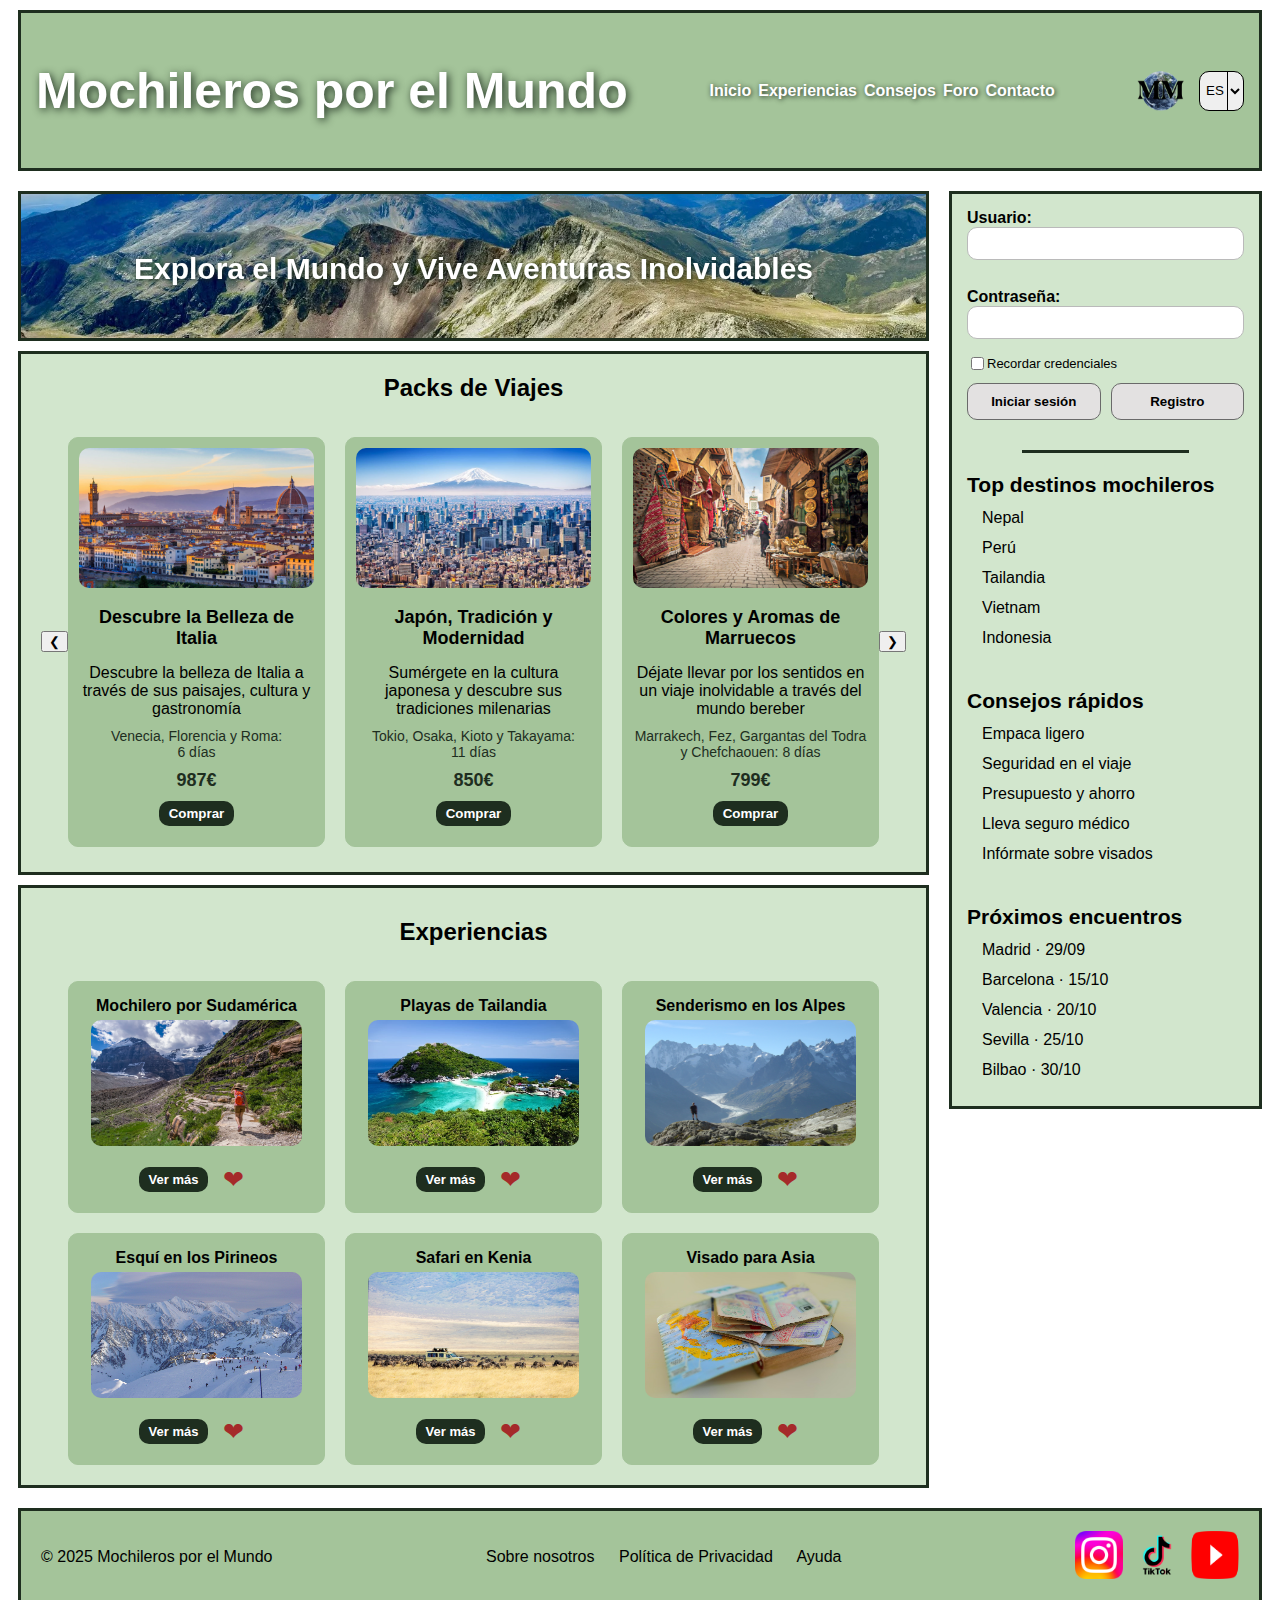
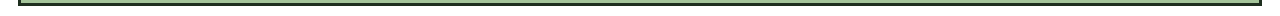
<file: index.html>
<!DOCTYPE html>
<html lang="es-ES">
<head>
    <link rel="icon" type="image/x-icon" href="imagenes/icono.png">
    <meta charset="UTF-8">
    <meta name="viewport" content="width=device-width, initial-scale=1.0">
    <title>Mochileros por el Mundo</title>
    <!--vincular el archivo CSS-->
    <link rel="stylesheet" href="styles/style-index-general.css">
</head>
<body>

    <!-- cabecera-->
     <header class="cabecera">
        <!-- nombre del sitio web -->
        <div class="nombre-web">
            <h1>Mochileros por el Mundo</h1>
        </div>
        <!-- menu de navegacion -->
        <nav class="menu-navegacion">
            <ul>
                <li><a href="#">Inicio</a></li>
                <li><a href="#">Experiencias</a></li>
                <li><a href="#">Consejos</a></li>
                <li><a href="#">Foro</a></li>
                <li><a href="#">Contacto</a></li>
            </ul>
        </nav>
        <!-- logo e idioma -->
        <div class="logo">
            <img src="imagenes/logo.png" alt="Logo Mochileros por el Mundo" class="logo-img">
            <select class="selector-idioma">
                <option>ES</option>
                <option>EN</option>
                <option>FR</option>
            </select>
        </div>
    </header>
    <!-- contenido principal -->
    <main class="cuerpo-principal">
        <!-- contenedor izquierdo -->
        <div class="contenedor-izquierdo">
            <!-- bloque superior -->
            <section class="bloque-superior">
                <!-- banner -->
                <div class="banner">
                    <img src="imagenes/montana-banner.jpg" alt="Paisaje de montaña en el banner principal" class="banner-img">
                    <h2>Explora el Mundo y Vive Aventuras Inolvidables</h2>
                </div>
                <div class="pack-viajes">
                    <!-- carrusel -->
                    <h2 class="carrusel-h2">Packs de Viajes</h2>
                    <div class="carrusel">
                        <!-- flecha izquierda -->
                        <button class="flecha-izquierda">&#10094;</button>
                        <!-- imagenes del carrusel -->
                        <div class="carrusel-imagenes">
                            <!-- italia -->
                            <article class="pack">
                                <img src="imagenes/italia.jpg" alt="Italia">
                                <h3 class="pack-h3">Descubre la Belleza de Italia</h3>
                                <p class="pack-descripcion-index">Descubre la belleza de Italia a través de sus paisajes, cultura y gastronomía</p>
                                <p class="pack-dias">Venecia, Florencia y Roma:<br>6 días</p>
                                <span class="precio-index">987€</span><br>
                                <button class="boton-comprar" onclick="document.location='version-c-italia.html'">Comprar</button>
                            </article>
                            <!-- japon -->
                            <article class="pack">
                                <img src="imagenes/japon.jpg" alt="Japon">
                                <h3 class="pack-h3">Japón, Tradición y Modernidad</h3>
                                <p class="pack-descripcion-index">Sumérgete en la cultura japonesa y descubre sus tradiciones milenarias</p>
                                <p class="pack-dias">Tokio, Osaka, Kioto y Takayama:<br>11 días</p>
                                <span class="precio-index">850€</span><br>
                                <button class="boton-comprar" onclick="document.location='version-c-japon.html'">Comprar</button>
                            </article>
                            <!-- marruecos -->
                            <article class="pack">
                                <img src="imagenes/marruecos.jpg" alt="Marruecos">
                                <h3 class="pack-h3">Colores y Aromas de Marruecos</h3>
                                <p class="pack-descripcion-index">Déjate llevar por los sentidos en un viaje inolvidable a través del mundo bereber</p>
                                <p class="pack-dias">Marrakech, Fez, Gargantas del Todra y Chefchaouen: 8 días</p>
                                <span class="precio-index">799€</span><br>
                                <button class="boton-comprar" onclick="document.location='version-c-marruecos.html'">Comprar</button>
                            </article>
                            <!-- noruega -->
                            <article class="pack">
                                <img src="imagenes/noruega.jpg" alt="Noruega">
                                <h3 class="pack-h3">Paisajes de Ensueño en Noruega</h3>
                                <p class="pack-descripcion-index">Atrévete a explorar la magia de los fiordos y la fascinante historia escandinava</p>
                                <p class="pack-dias">Bergen, Oslo, Fiordos Noruegos y Helsinki: 11 días</p>
                                <span class="precio-index">1.495€</span><br>
                                <button class="boton-comprar" onclick="document.location='version-c-noruega.html'">Comprar</button>
                            </article>
                        </div>
                        <!-- flecha derecha -->
                        <button class="flecha-derecha">&#10095;</button>
                    </div>
                </div>
            </section>
            <!-- bloque inferior -->
            <section class="bloque-inferior">
                <h2 class="bloque-inferior-h2">Experiencias</h2>
                <div class="exp">
                    <div class="experiencias-1">
                        <article class="experiencia-1">
                            <h4 class="experiencia-h3">Mochilero por Sudamérica</h4>
                            <img src="imagenes/experiencia1.jpg" alt="Experiencia 1">
                            <div class="acciones">
                                <a href="version-a.html" class="boton-ver-mas">Ver más</a>
                                <a href="version-a.html" class="boton-like">&#10084;</a>
                            </div>
                        </article>
                        <article class="experiencia-2">
                            <h4 class="experiencia-h3">Playas de Tailandia</h4>
                            <img src="imagenes/experiencia2.jpg" alt="Experiencia 2">
                            <div class="acciones">
                                <a href="version-a.html" class="boton-ver-mas">Ver más</a>
                                <a href="version-a.html" class="boton-like">&#10084;</a>
                            </div>
                        </article>
                        <article class="experiencia-3">
                            <h4 class="experiencia-h3">Senderismo en los Alpes</h4>
                            <img src="imagenes/experiencia3.jpg" alt="Experiencia 3">
                            <div class="acciones">
                                <a href="version-a.html" class="boton-ver-mas">Ver más</a>
                                <a href="version-a.html" class="boton-like">&#10084;</a>
                            </div>
                        </article>
                    </div>
                    <div class="experiencias-2">
                        <article class="experiencia-4">
                            <h4 class="experiencia-h3">Esquí en los Pirineos</h4>
                            <img src="imagenes/experiencia4.jpg" alt="Experiencia 4">
                            <div class="acciones">
                                <a href="version-a.html" class="boton-ver-mas">Ver más</a>
                                <a href="version-a.html" class="boton-like">&#10084;</a>
                            </div>
                        </article>
                        <article class="experiencia-5">
                            <h4 class="experiencia-h3">Safari en Kenia</h4>
                            <img src="imagenes/experiencia5.jpg" alt="Experiencia 5">
                            <div class="acciones">
                                <a href="version-a.html" class="boton-ver-mas">Ver más</a>
                                <a href="version-a.html" class="boton-like">&#10084;</a>
                            </div>
                        </article>
                        <article class="experiencia-6">
                            <h4 class="experiencia-h3">Visado para Asia</h4>
                            <img src="imagenes/experiencia6.jpg" alt="Experiencia 6">
                            <div class="acciones">
                                <a href="version-a.html" class="boton-ver-mas">Ver más</a>
                                <a href="version-a.html" class="boton-like">&#10084;</a>
                            </div>
                        </article>
                    </div>
                </div>
            </section>
        </div>
        <!-- contenedor derecho -->
        <aside class="contenedor-derecho">
            <!-- formulario de acceso -->
            <!-- inicio de sesión -->
            <form class="formulario-acceso">
                <label for="usuario">Usuario:</label>
                <input type="text" id="usuario" name="usuario" required><br>
                <label for="contrasena">Contraseña:</label>
                <input type="password" id="contrasena" name="contrasena" required>
                <div class="checkbox">
                    <input type="checkbox" id="recordar" name="recordar">
                    <label for="recordar">Recordar credenciales</label>
                </div>
                <div class="botones-formulario">
                <button type="submit" class="boton-sesion">Iniciar sesión</button>
                <button class="boton-registro" onclick="document.location='version-a.html'">Registro</button>
                </div>
            </form>
            <!-- barra -->
            <hr class="barra">
            <!-- seccion lateral -->
            <!-- seccion destinos -->
            <section class="seccion-lateral">
                <h3>Top destinos mochileros</h3>
                <ul>
                    <li><a href="#">Nepal</a></li>
                    <li><a href="#">Perú</a></li>
                    <li><a href="#">Tailandia</a></li>
                    <li><a href="#">Vietnam</a></li>
                    <li><a href="#">Indonesia</a></li>
                </ul>
            </section>
            <!-- seccion consejos -->
            <section class="seccion-lateral">
                <h3>Consejos rápidos</h3>
                <ul>
                    <li><a href="#">Empaca ligero</a></li>
                    <li><a href="#">Seguridad en el viaje</a></li>
                    <li><a href="#">Presupuesto y ahorro</a></li>
                    <li><a href="#">Lleva seguro médico</a></li>
                    <li><a href="#">Infórmate sobre visados</a></li>
                </ul>
            </section>
            <!-- seccion encuentros -->
            <section class="seccion-lateral">
                <h3>Próximos encuentros</h3>
                <ul>
                    <li><a href="#">Madrid · 29/09</a></li>
                    <li><a href="#">Barcelona · 15/10</a></li>
                    <li><a href="#">Valencia · 20/10</a></li>
                    <li><a href="#">Sevilla · 25/10</a></li>
                    <li><a href="#">Bilbao · 30/10</a></li>
                </ul>
            </section>
        </aside>
    </main>

    <footer class="pie-pagina">
        <div>
            &copy; 2025 Mochileros por el Mundo
        </div>
        <div>
            <a href="#">Sobre nosotros</a>
            <a href="#">Política de Privacidad</a>
            <a href="#">Ayuda</a>
        </div>
        <nav>
            <ul>
                <li><a href="https://www.instagram.com"><img src="imagenes/instagram.png" alt="Instagram"></a></li>
                <li><a href="https://www.tiktok.com"><img src="imagenes/tiktok.png" alt="TikTok"></a></li>
                <li><a href="https://www.youtube.com"><img src="imagenes/youtube.png" alt="YouTube"></a></li>
            </ul>
        </nav>
    </footer>

    <script src="script/carrusel.js"></script>
    <script src="script/iniciar-sesion-index.js"></script>

</body>
</html>
</file>
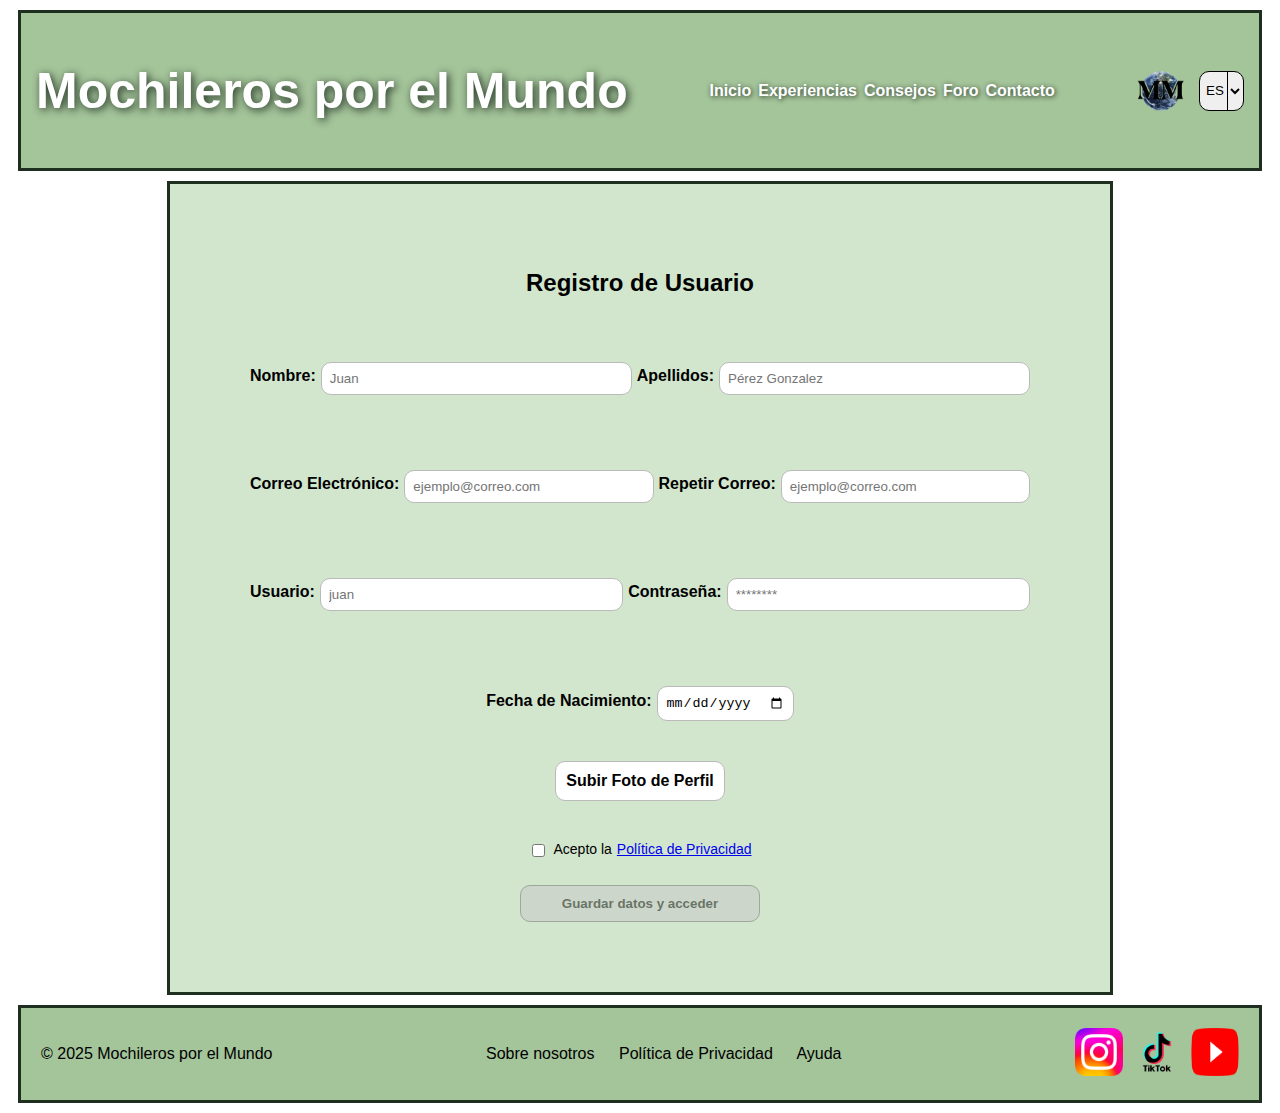
<file: version-a.html>
<!DOCTYPE html>
<html lang="es-ES">
<head>
    <link rel="icon" type="image/x-icon" href="imagenes/icono.png">
    <meta charset="UTF-8">
    <meta name="viewport" content="width=device-width, initial-scale=1.0">
    <title>Mochileros por el Mundo</title>
    <!--vincular el archivo CSS-->
    <link rel="stylesheet" href="styles/style-a.css">
    <link rel="stylesheet" href="styles/style-index-general.css">
</head>
<body>

    <!-- cabecera-->
     <header class="cabecera">
        <!-- nombre del sitio web -->
        <div class="nombre-web">
            <h1>Mochileros por el Mundo</h1>
        </div>
        <!-- menu de navegacion -->
        <nav class="menu-navegacion">
            <ul>
                <li><a href="#">Inicio</a></li>
                <li><a href="#">Experiencias</a></li>
                <li><a href="#">Consejos</a></li>
                <li><a href="#">Foro</a></li>
                <li><a href="#">Contacto</a></li>
            </ul>
        </nav>
        <!-- logo e idioma -->
        <div class="logo">
            <img src="imagenes/logo.png" alt="Logo Mochileros por el Mundo" class="logo-img">
            <select class="selector-idioma">
                <option>ES</option>
                <option>EN</option>
                <option>FR</option>
            </select>
        </div>
    </header>

    <!-- contenido principal -->
    <main class="contenido-principal">
        <h2 class="forms-nuevos">Registro de Usuario</h2>
        
        <form class="forms-registro">

            <div class="nombre-apellidos-forms">
                <div class="campo">
                    <label for="nombre">Nombre:</label>
                    <input type="text" id="nombre" name="nombre" placeholder="Juan" required>
                </div>
                <div class="campo">
                    <label for="apellidos">Apellidos:</label>
                    <input type="text" id="apellidos" name="apellidos" placeholder="Pérez Gonzalez" required>
                </div>
            </div>

            <div class="email-forms">
                <div class="campo">
                    <label for="email">Correo Electrónico:</label>
                    <input type="email" id="email" name="email" placeholder="ejemplo@correo.com" required>
                </div>
                <div class="campo">
                    <label for="repetir-email">Repetir Correo:</label>
                    <input type="email" id="repetir-email" name="repetir-email" placeholder="ejemplo@correo.com" required>
                </div>
            </div>

            <div class="usuario-forms">
                <div class="campo">
                    <label for="usuario">Usuario:</label>
                    <input type="text" id="usuario" name="usuario" placeholder="juan" required>
                </div>
                <div class="campo">
                    <label for="contrasena">Contraseña:</label>
                    <input type="password" id="contrasena" name="contrasena" placeholder="********" required>
                </div>
            </div>

            <div class="fecha-nacimiento-forms">
                <label for="fecha-nacimiento">Fecha de Nacimiento:</label>
                <input type="date" id="fecha-nacimiento" name="fecha-nacimiento" required>
            </div>

            <div class="imagen-forms">
                <label for="imagen">Subir Foto de Perfil</label>
                <input type="file" id="imagen" name="imagen" accept="image/*" required>
            </div>

            <div class="terminos-priv">
                <input type="checkbox" id="terminos" name="terminos" required>
                <label for="terminos">Acepto la</label>
                    <a href="#">Política de Privacidad</a>
            </div>

            <button class="btn-datos" type="submit">Guardar datos y acceder</button>
        </form>
    </main>

    
    <footer class="pie-pagina">
        <div>
            &copy; 2025 Mochileros por el Mundo
        </div>
        <div>
            <a href="#">Sobre nosotros</a>
            <a href="#">Política de Privacidad</a>
            <a href="#">Ayuda</a>
        </div>
        <nav>
            <ul>
                <li><a href="https://www.instagram.com"><img src="imagenes/instagram.png" alt="Instagram"></a></li>
                <li><a href="https://www.tiktok.com"><img src="imagenes/tiktok.png" alt="TikTok"></a></li>
                <li><a href="https://www.youtube.com"><img src="imagenes/youtube.png" alt="YouTube"></a></li>
            </ul>
        </nav>
    </footer>

    <script src="script/restricciones-campos-a.js"></script>
    <script src="script/registro-a.js"></script>

</body>
</html>
</file>
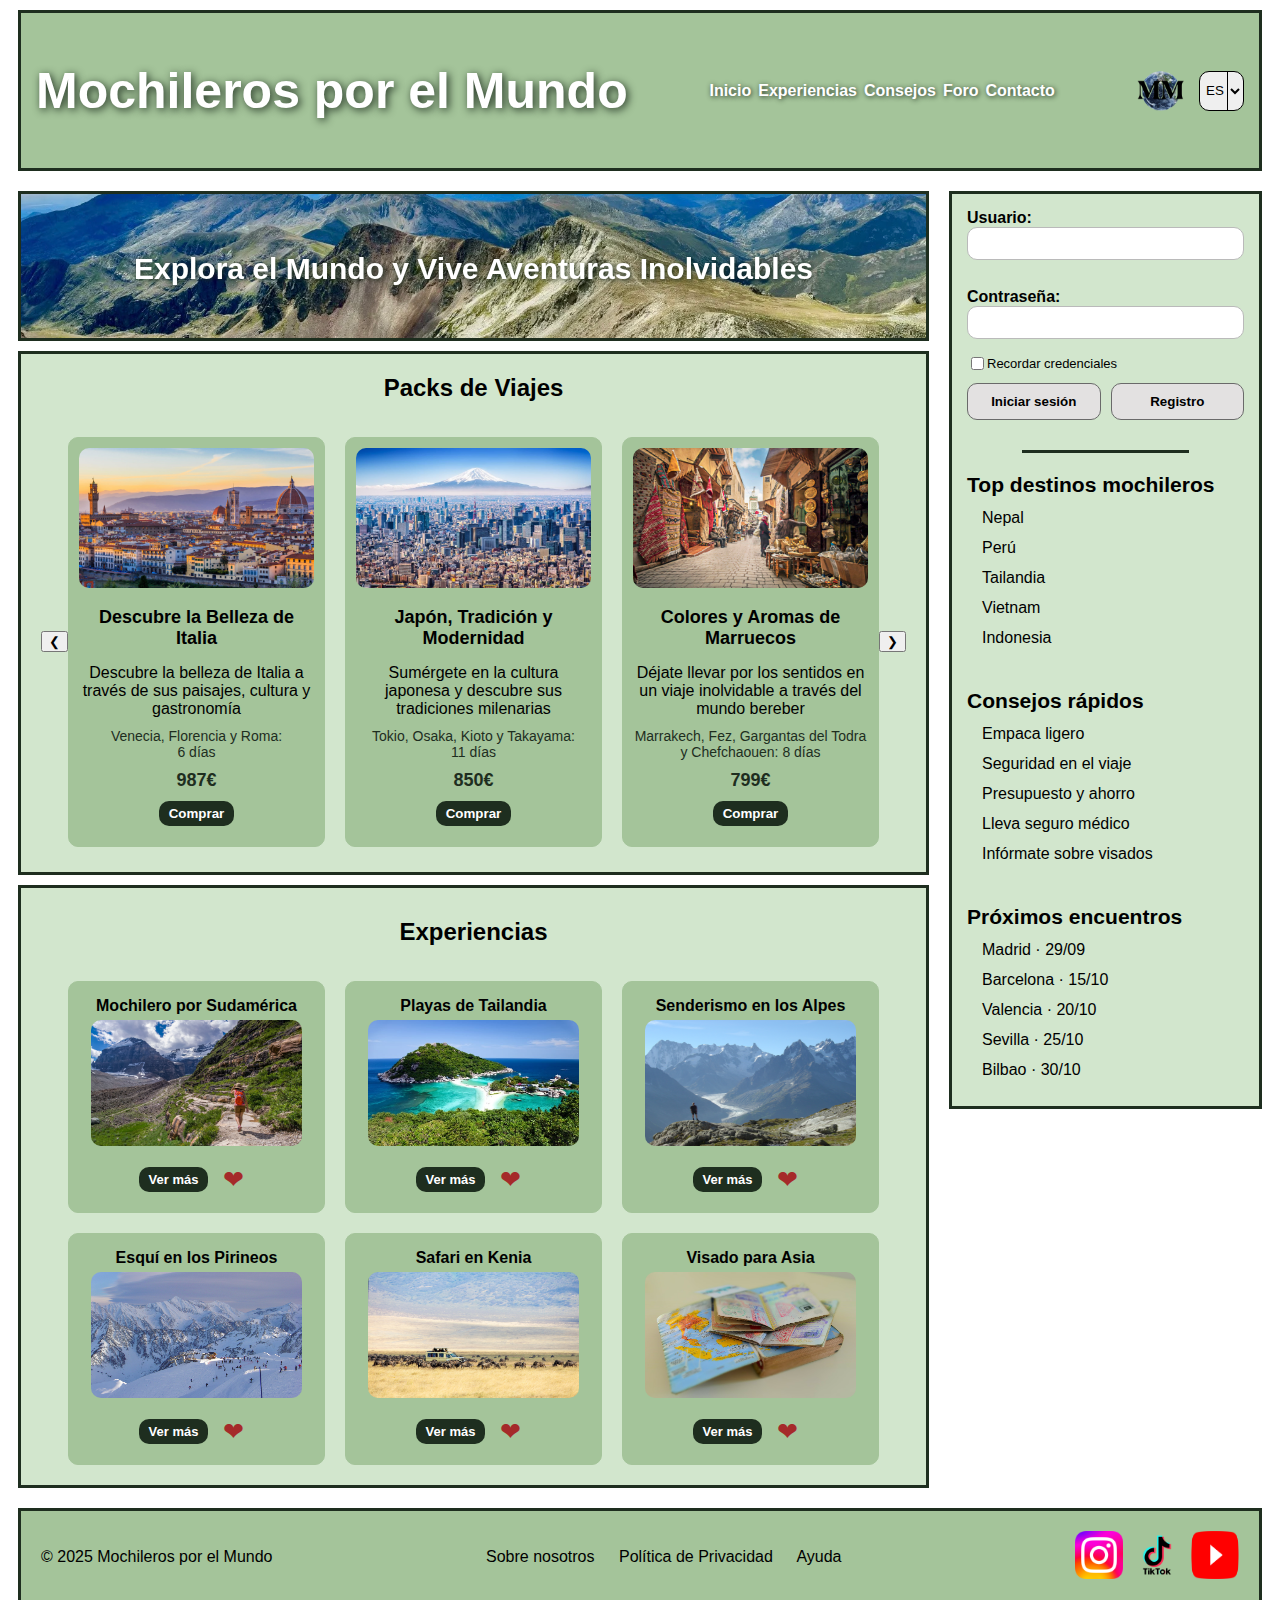
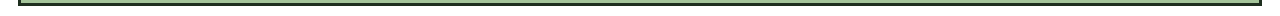
<file: version-b.html>
<!DOCTYPE html>
<html lang="es-ES">
<head>
    <link rel="icon" type="image/x-icon" href="imagenes/icono.png">
    <meta charset="UTF-8">
    <meta name="viewport" content="width=device-width, initial-scale=1.0">
    <title>Mochileros por el Mundo</title>
    <!--vincular el archivo CSS-->
    <link rel="stylesheet" href="styles/style-b.css">
    <link rel="stylesheet" href="styles/style-index-general.css">
</head>
<body>

     <!-- cabecera-->
     <header class="cabecera">
        <!-- nombre del sitio web -->
        <div class="nombre-web">
            <h1>Mochileros por el Mundo</h1>
        </div>
        <!-- menu de navegacion -->
        <nav class="menu-navegacion">
            <ul>
                <li><a href="#">Inicio</a></li>
                <li><a href="#">Experiencias</a></li>
                <li><a href="#">Consejos</a></li>
                <li><a href="#">Foro</a></li>
                <li><a href="#">Contacto</a></li>
            </ul>
        </nav>
        <!-- logo e idioma -->
        <div class="logo">
            <img src="imagenes/logo.png" alt="Logo Mochileros por el Mundo" class="logo-img">
            <select class="selector-idioma">
                <option>ES</option>
                <option>EN</option>
                <option>FR</option>
            </select>
        </div>
    </header>
    <div class="menu-separador">
        
    </div>
    <!-- contenido principal -->
    <main class="cuerpo-principal">
        <!-- contenedor izquierdo -->
        <div class="contenedor-izquierdo">
            <!-- bloque superior -->
            <section class="bloque-superior">
                <!-- banner -->
                <div class="banner">
                    <img src="imagenes/montana-banner.jpg" alt="Paisaje de montaña en el banner principal" class="banner-img">
                    <h2>Explora el Mundo y Vive Aventuras Inolvidables</h2>
                </div>
                <div class="pack-viajes">
                    <!-- carrusel -->
                    <h2 class="carrusel-h2">Packs de Viajes</h2>
                    <div class="carrusel">
                        <!-- flecha izquierda -->
                        <button class="flecha-izquierda">&#10094;</button>
                        <!-- imagenes del carrusel -->
                        <div class="carrusel-imagenes">
                            <!-- italia -->
                            <article class="pack">
                                <img src="imagenes/italia.jpg" alt="Italia">
                                <h3 class="pack-h3">Descubre la Belleza de Italia</h3>
                                <p class="pack-descripcion-index">Descubre la belleza de Italia a través de sus paisajes, cultura y gastronomía.</p>
                                <p class="pack-dias">Venecia, Florencia y Roma:<br>6 días</p>
                                <span class="precio-index">987€</span><br>
                                <button class="boton-comprar" onclick="document.location='version-c-italia.html'">Comprar</button>
                            </article>
                            <!-- japon -->
                            <article class="pack">
                                <img src="imagenes/japon.jpg" alt="Japon">
                                <h3 class="pack-h3">Japón, Tradición y Modernidad</h3>
                                <p class="pack-descripcion-index">Sumérgete en la cultura japonesa y descubre sus tradiciones milenarias.</p>
                                <p class="pack-dias">Tokio, Osaka, Kioto y Takayama:<br>11 días</p>
                                <span class="precio-index">850€</span><br>
                                <button class="boton-comprar" onclick="document.location='version-c-japon.html'">Comprar</button>
                            </article>
                            <!-- marruecos -->
                            <article class="pack">
                                <img src="imagenes/marruecos.jpg" alt="Marruecos">
                                <h3 class="pack-h3">Colores y Aromas de Marruecos</h3>
                                <p class="pack-descripcion-index">Déjate llevar por los sentidos en un viaje inolvidable a través del mundo bereber.</p>
                                <p class="pack-dias">Marrakech, Fez, Gargantas del Todra y Chefchaouen: 8 días</p>
                                <span class="precio-index">799€</span><br>
                                <button class="boton-comprar" onclick="document.location='version-c-marruecos.html'">Comprar</button>
                            </article>
                            <!-- noruega -->
                            <article class="pack">
                                <img src="imagenes/noruega.jpg" alt="Noruega">
                                <h3 class="pack-h3">Paisajes de Ensueño en Noruega</h3>
                                <p class="pack-descripcion-index">Atrevete a explorar la magia de los fiordos y la fascinante historia escandinava.</p>
                                <p class="pack-dias">Bergen, Oslo, Fiordos Noruegos y Helsinki: 11 días</p>
                                <span class="precio-index">1.495€</span><br>
                                <button class="boton-comprar" onclick="document.location='version-c-noruega.html'">Comprar</button>
                            </article>
                        </div>
                        <!-- flecha derecha -->
                        <button class="flecha-derecha">&#10095;</button>
                    </div>
                </div>
            </section>
            <!-- bloque inferior -->
            <section class="bloque-inferior">
                <h2 class="bloque-inferior-h2">Experiencias</h2>
                <div class="exp">
                    <div class="experiencias-1">
                        <article class="experiencia-1">
                            <h4 class="experiencia-h3">Mochilero por Sudamérica</h4>
                            <img src="imagenes/experiencia1.jpg" alt="Experiencia 1">
                            <div class="acciones">
                                <a href="version-a.html" class="boton-ver-mas">Ver más</a>
                                <a href="version-a.html" class="boton-like">&#10084;</a>
                            </div>
                        </article>
                        <article class="experiencia-2">
                            <h4 class="experiencia-h3">Playas de Tailandia</h4>
                            <img src="imagenes/experiencia2.jpg" alt="Experiencia 2">
                            <div class="acciones">
                                <a href="version-a.html" class="boton-ver-mas">Ver más</a>
                                <a href="version-a.html" class="boton-like">&#10084;</a>
                            </div>
                        </article>
                        <article class="experiencia-3">
                            <h4 class="experiencia-h3">Senderismo en los Alpes</h4>
                            <img src="imagenes/experiencia3.jpg" alt="Experiencia 3">
                            <div class="acciones">
                                <a href="version-a.html" class="boton-ver-mas">Ver más</a>
                                <a href="version-a.html" class="boton-like">&#10084;</a>
                            </div>
                        </article>
                    </div>
                    <div class="experiencias-2">
                        <article class="experiencia-4">
                            <h4 class="experiencia-h3">Esquí en los Pirineos</h4>
                            <img src="imagenes/experiencia4.jpg" alt="Experiencia 4">
                            <div class="acciones">
                                <a href="version-a.html" class="boton-ver-mas">Ver más</a>
                                <a href="version-a.html" class="boton-like">&#10084;</a>
                            </div>
                        </article>
                        <article class="experiencia-5">
                            <h4 class="experiencia-h3">Safari en Kenia</h4>
                            <img src="imagenes/experiencia5.jpg" alt="Experiencia 5">
                            <div class="acciones">
                                <a href="version-a.html" class="boton-ver-mas">Ver más</a>
                                <a href="version-a.html" class="boton-like">&#10084;</a>
                            </div>
                        </article>
                        <article class="experiencia-6">
                            <h4 class="experiencia-h3">Visado para Asia</h4>
                            <img src="imagenes/experiencia6.jpg" alt="Experiencia 6">
                            <div class="acciones">
                                <a href="version-a.html" class="boton-ver-mas">Ver más</a>
                                <a href="version-a.html" class="boton-like">&#10084;</a>
                            </div>
                        </article>
                    </div>
                </div>
            </section>
        </div>
        <!-- contenedor derecho -->
        <aside class="contenedor-derecho">
            <!-- usuario -->
            <section class="usuario-b">
                <div class="usuario-info">
                    <h3 class="usuario-h3">Usuario:</h3>
                    <p class="usuario-nombre">Cargando...</p> <!-- por defecto -->
                </div>
                <div class="usuario-info">
                    <img alt="Icono de usuario" class="icono-usuario" style="display: none;"> <!-- oculta hasta cargar -->
                    <button class="cerrar-sesion">Cerrar sesión</button>
                </div>
            </section>
            <!-- barra -->
            <hr class="barra">
            <!-- busqueda -->
            <section class="busqueda">
                <h3 class="busqueda-h3">Busca Experiencias</h3>
                <div class="filtros">
                    <label><input type="checkbox"> Europa</label>
                    <label><input type="checkbox"> Asia</label>
                    <label><input type="checkbox"> América</label>
                    <label><input type="checkbox"> África</label>
                    <label><input type="checkbox"> Oceanía</label>
                    <label><input type="checkbox"> Antártida</label>
                </div>
                <div class="barra-busqueda">
                    <input type="text" placeholder="Buscar...">
                    <img src="imagenes/lupa.png" alt="Lupa">
                </div>
            </section>
            <!-- barra -->
            <hr class="barra">
            <!-- consejos -->
            <section class="seccion-lateral">
                <h3>Últimos Consejos</h3>
                <ul class="lista-consejos">
                    <li><a href="#">Cómo preparar tu mochila</a></li>
                    <li><a href="#">10 consejos para viajar solo de forma segura</a></li>
                    <li><a href="#">Cómo ahorrar dinero por el mundo</a></li>
            
                </ul>
            </section>
            <section class="seccion-lateral">
                <h3>¿Tienes algún consejo?</h3>
                <input type="text" placeholder="Título consejo" class="input-busqueda">
                <div class="consejo">
                    <input type="text" placeholder="Escribe aquí tu consejo...">
                    <button>Enviar</button>
                </div>
            </section>
            <!-- calendario -->
            <table class="calendario">
            <thead>
                <tr>
                    <th colspan="7">Septiembre 2025</th>
                </tr>
                <tr>
                    <th>L</th>
                    <th>M</th>
                    <th>X</th>
                    <th>J</th>
                    <th>V</th>
                    <th>S</th>
                    <th>D</th>
            </tr>
            </thead>
            <tbody>
                <tr>
                    <td>1</td><td>2</td><td>3</td><td>4</td><td>5</td><td>6</td><td>7</td>
                </tr>
                <tr>
                    <td>8</td><td>9</td><td>10</td><td>11</td><td>12</td><td>13</td><td>14</td>
                </tr>
                <tr>
                    <td>15</td><td>16</td><td>17</td><td>18</td><td>19</td><td>20</td><td>21</td>
                </tr>
                <tr>
                    <td class="especial">22</td><td>23</td><td>24</td><td>25</td><td>26</td><td>27</td><td>28</td>
                </tr>
                <tr>
                    <td>29</td><td>30</td><td></td><td></td><td></td><td></td><td></td>
                </tr>
            </tbody>
            </table>
        </aside>
    </main>

    
    <footer class="pie-pagina">
        <div>
            &copy; 2025 Mochileros por el Mundo
        </div>
        <div>
            <a href="#">Sobre nosotros</a>
            <a href="#">Política de Privacidad</a>
            <a href="#">Ayuda</a>
        </div>
        <nav>
            <ul>
                <li><a href="https://www.instagram.com"><img src="imagenes/instagram.png" alt="Instagram"></a></li>
                <li><a href="https://www.tiktok.com"><img src="imagenes/tiktok.png" alt="TikTok"></a></li>
                <li><a href="https://www.youtube.com"><img src="imagenes/youtube.png" alt="YouTube"></a></li>
            </ul>
        </nav>
    </footer>

    <script src="script/carrusel.js"></script>
    <script src="https://code.jquery.com/jquery-3.7.1.min.js"></script>
    <script src="script/usuario-b.js"></script>
    <script src="script/consejos-b.js"></script>
    

</body>
</html>
</file>
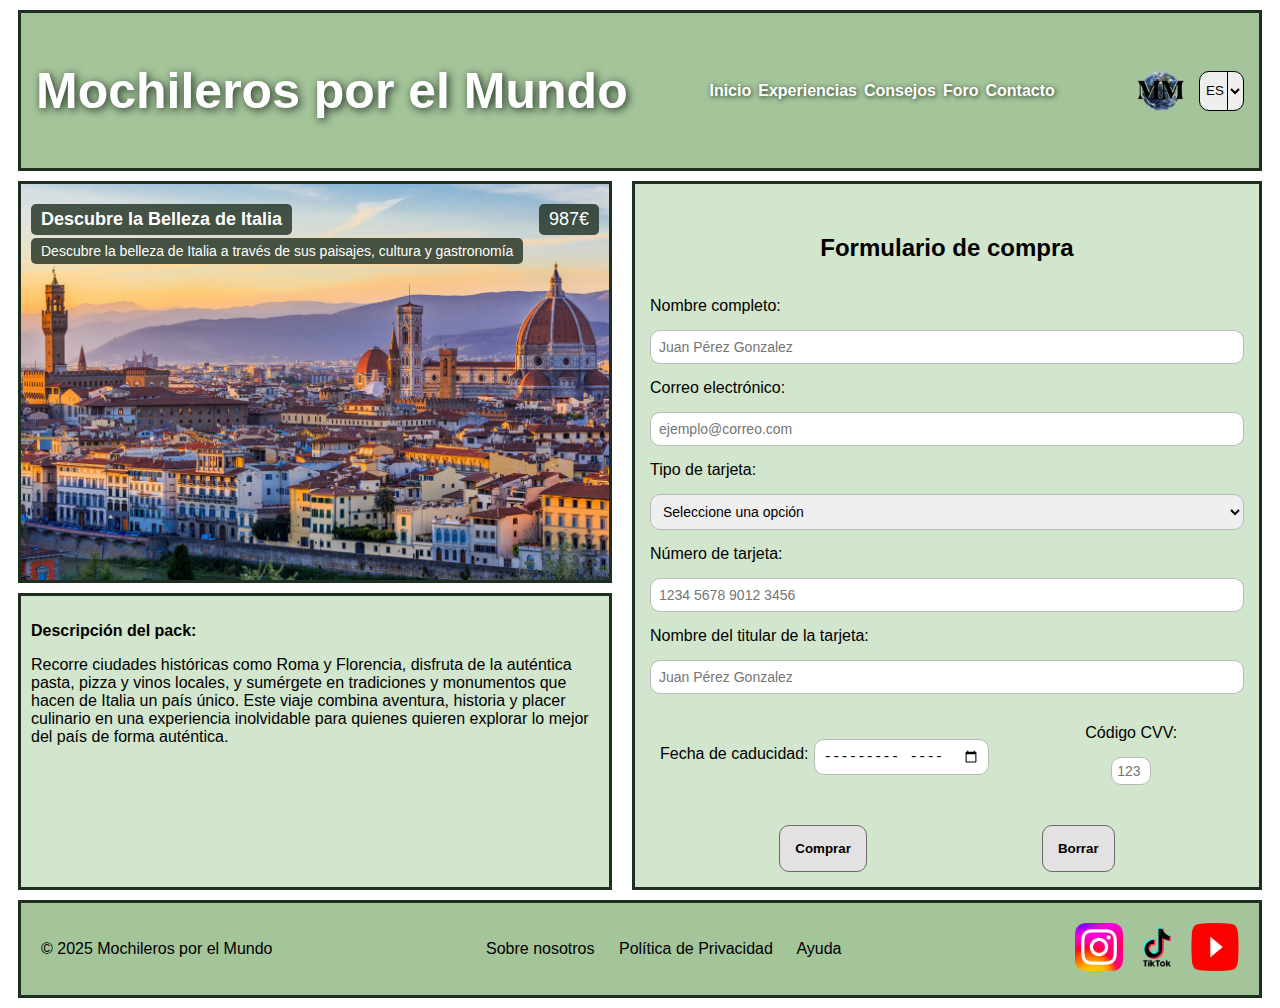
<file: version-c-italia.html>
<!DOCTYPE html>
<html lang="es-ES">
<head>
    <link rel="icon" type="image/x-icon" href="imagenes/icono.png">
    <meta charset="UTF-8">
    <meta name="viewport" content="width=device-width, initial-scale=1.0">
    <title>Mochileros por el Mundo</title>
    <!--vincular el archivo CSS-->
    <link rel="stylesheet" href="styles/style-c.css">
    <link rel="stylesheet" href="styles/style-index-general.css">
</head>
<body>

    <!-- cabecera-->
     <header class="cabecera">
        <!-- nombre del sitio web -->
        <div class="nombre-web">
            <h1>Mochileros por el Mundo</h1>
        </div>
        <!-- menu de navegacion -->
        <nav class="menu-navegacion">
            <ul>
                <li><a href="#">Inicio</a></li>
                <li><a href="#">Experiencias</a></li>
                <li><a href="#">Consejos</a></li>
                <li><a href="#">Foro</a></li>
                <li><a href="#">Contacto</a></li>
            </ul>
        </nav>
        <!-- logo e idioma -->
        <div class="logo">
            <img src="imagenes/logo.png" alt="Logo Mochileros por el Mundo" class="logo-img">
            <select class="selector-idioma">
                <option>ES</option>
                <option>EN</option>
                <option>FR</option>
            </select>
        </div>
    </header>

    <!-- contenido principal -->
    <main class="contenedor-compra">
    <!-- columna izquierda -->
    <section class="pack-info">
        <div class="pack-intro">
            <div class="pack-imagen">
                <img src="imagenes/italia.jpg" alt="Italia">
                <div class="pack-header">
                    <h2>Descubre la Belleza de Italia</h2>
                    <span class="precio">987€</span>
                </div>
                <p>Descubre la belleza de Italia a través de sus paisajes, cultura y gastronomía</p>
            </div>      
        </div>

        <div class="pack-descripcion">
            <h3>Descripción del pack:</h3>
            <p>
                Recorre ciudades históricas como Roma y Florencia, disfruta de la auténtica pasta, pizza y vinos locales, 
                y sumérgete en tradiciones y monumentos que hacen de Italia un país único. Este viaje combina aventura, historia y placer culinario 
                en una experiencia inolvidable para quienes quieren explorar lo mejor del país de forma auténtica.
            </p>
        </div>
    </section>

    <!--formulario/columna derecha-->
    <section class="formulario-compra">
        <h2>Formulario de compra</h2>
        <form action="#" method="post">
            <label for="nombre">Nombre completo:</label>
            <input type="text" id="nombre" name="nombre" placeholder="Juan Pérez Gonzalez">

            <label for="correo">Correo electrónico:</label>
            <input type="email" id="correo" name="correo" placeholder="ejemplo@correo.com">

            <label for="tarjeta">Tipo de tarjeta:</label>
            <select id="tarjeta" name="tarjeta">
                <option value="" disabled selected>Seleccione una opción</option>
                <option value="visa">Visa</option>
                <option value="mastercard">MasterCard</option>
                <option value="american">American Express</option>
            </select>

            <label for="tarjeta-num">Número de tarjeta:</label>
            <input type="text" id="tarjeta-num" name="tarjeta-num" pattern="\d{13,19}" placeholder="1234 5678 9012 3456">

            <label for="titular">Nombre del titular de la tarjeta:</label>
            <input type="text" id="titular" name="titular" placeholder="Juan Pérez Gonzalez">

            <div class="fecha-cvv">
                <div class="fecha-caducidad">
                    <label for="fecha-caducidad">Fecha de caducidad:</label>
                    <input type="month" id="fecha-caducidad" name="fecha-caducidad">
                </div>
                <div class="cvv">
                    <label for="cvv">Código CVV:</label>
                    <input type="text" id="cvv" name="cvv" pattern="\d{3}" placeholder="123">
                </div>   
            </div>
    
            <div class="botones">
                <button type="submit">Comprar</button>
                <button type="reset">Borrar</button>
            </div>
        </form>
    </section>
</main>

    <footer class="pie-pagina">
        <div>
            &copy; 2025 Mochileros por el Mundo
        </div>
        <div>
            <a href="#">Sobre nosotros</a>
            <a href="#">Política de Privacidad</a>
            <a href="#">Ayuda</a>
        </div>
        <nav>
            <ul>
                <li><a href="https://www.instagram.com"><img src="imagenes/instagram.png" alt="Instagram"></a></li>
                <li><a href="https://www.tiktok.com"><img src="imagenes/tiktok.png" alt="TikTok"></a></li>
                <li><a href="https://www.youtube.com"><img src="imagenes/youtube.png" alt="YouTube"></a></li>
            </ul>
        </nav>
    </footer>

    <script src="script/restricciones-campos-c.js"></script>

</body>
</html>
</file>
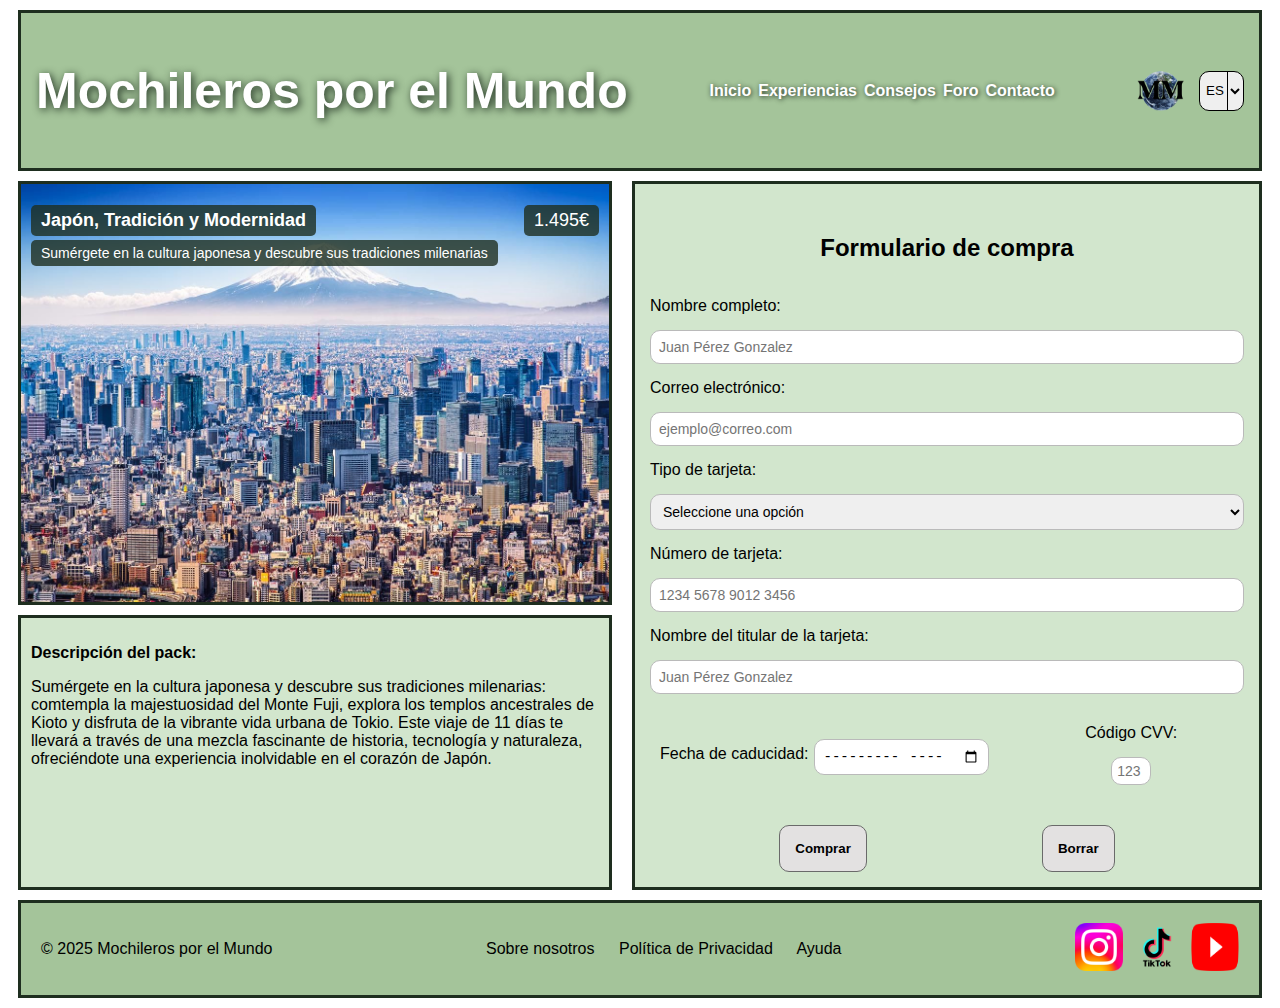
<file: version-c-japon.html>
<!DOCTYPE html>
<html lang="es-ES">
<head>
    <link rel="icon" type="image/x-icon" href="imagenes/icono.png">
    <meta charset="UTF-8">
    <meta name="viewport" content="width=device-width, initial-scale=1.0">
    <title>Mochileros por el Mundo</title>
    <!--vincular el archivo CSS-->
    <link rel="stylesheet" href="styles/style-c.css">
    <link rel="stylesheet" href="styles/style-index-general.css">
</head>
<body>

    <!-- cabecera-->
     <header class="cabecera">
        <!-- nombre del sitio web -->
        <div class="nombre-web">
            <h1>Mochileros por el Mundo</h1>
        </div>
        <!-- menu de navegacion -->
        <nav class="menu-navegacion">
            <ul>
                <li><a href="#">Inicio</a></li>
                <li><a href="#">Experiencias</a></li>
                <li><a href="#">Consejos</a></li>
                <li><a href="#">Foro</a></li>
                <li><a href="#">Contacto</a></li>
            </ul>
        </nav>
        <!-- logo e idioma -->
        <div class="logo">
            <img src="imagenes/logo.png" alt="Logo Mochileros por el Mundo" class="logo-img">
            <select class="selector-idioma">
                <option>ES</option>
                <option>EN</option>
                <option>FR</option>
            </select>
        </div>
    </header>

    <!-- contenido principal -->
    <main class="contenedor-compra">
    <!-- columna izquierda -->
    <section class="pack-info">
        <div class="pack-intro">
            <div class="pack-imagen">
                <img src="imagenes/japon.jpg" alt="Japón">
                <div class="pack-header">
                    <h2>Japón, Tradición y Modernidad</h2>
                    <span class="precio">1.495€</span>
                </div>
                <p>Sumérgete en la cultura japonesa y descubre sus tradiciones milenarias</p>
            </div>      
        </div>

        <div class="pack-descripcion">
            <h3>Descripción del pack:</h3>
            <p>
                Sumérgete en la cultura japonesa y descubre sus tradiciones milenarias: comtempla la majestuosidad del Monte Fuji,
                explora los templos ancestrales de Kioto y disfruta de la vibrante vida urbana de Tokio. Este viaje de 11 días te
                llevará a través de una mezcla fascinante de historia, tecnología y naturaleza, ofreciéndote una experiencia inolvidable en el corazón de Japón. 
            </p>
        </div>
    </section>

    <!--formulario/columna derecha-->
    <section class="formulario-compra">
        <h2>Formulario de compra</h2>
        <form action="#" method="post">
            <label for="nombre">Nombre completo:</label>
            <input type="text" id="nombre" name="nombre" placeholder="Juan Pérez Gonzalez">

            <label for="correo">Correo electrónico:</label>
            <input type="email" id="correo" name="correo" placeholder="ejemplo@correo.com">

            <label for="tarjeta">Tipo de tarjeta:</label>
            <select id="tarjeta" name="tarjeta">
                <option value="" disabled selected>Seleccione una opción</option>
                <option value="visa">Visa</option>
                <option value="mastercard">MasterCard</option>
                <option value="american">American Express</option>
            </select>

            <label for="tarjeta-num">Número de tarjeta:</label>
            <input type="text" id="tarjeta-num" name="tarjeta-num" pattern="\d{13,19}" placeholder="1234 5678 9012 3456">

            <label for="titular">Nombre del titular de la tarjeta:</label>
            <input type="text" id="titular" name="titular" placeholder="Juan Pérez Gonzalez">

            <div class="fecha-cvv">
                <div class="fecha-caducidad">
                    <label for="fecha-caducidad">Fecha de caducidad:</label>
                    <input type="month" id="fecha-caducidad" name="fecha-caducidad">
                </div>
                <div class="cvv">
                    <label for="cvv">Código CVV:</label>
                    <input type="text" id="cvv" name="cvv" pattern="\d{3}" placeholder="123">
                </div>
            </div>
    
            <div class="botones">
                <button type="submit">Comprar</button>
                <button type="reset">Borrar</button>
            </div>
        </form>
    </section>
</main>

    <footer class="pie-pagina">
        <div>
            &copy; 2025 Mochileros por el Mundo
        </div>
        <div>
            <a href="#">Sobre nosotros</a>
            <a href="#">Política de Privacidad</a>
            <a href="#">Ayuda</a>
        </div>
        <nav>
            <ul>
                <li><a href="https://www.instagram.com"><img src="imagenes/instagram.png" alt="Instagram"></a></li>
                <li><a href="https://www.tiktok.com"><img src="imagenes/tiktok.png" alt="TikTok"></a></li>
                <li><a href="https://www.youtube.com"><img src="imagenes/youtube.png" alt="YouTube"></a></li>
            </ul>
        </nav>
    </footer>

    <script src="script/restricciones-campos-c.js"></script>

</body>
</html>
</file>
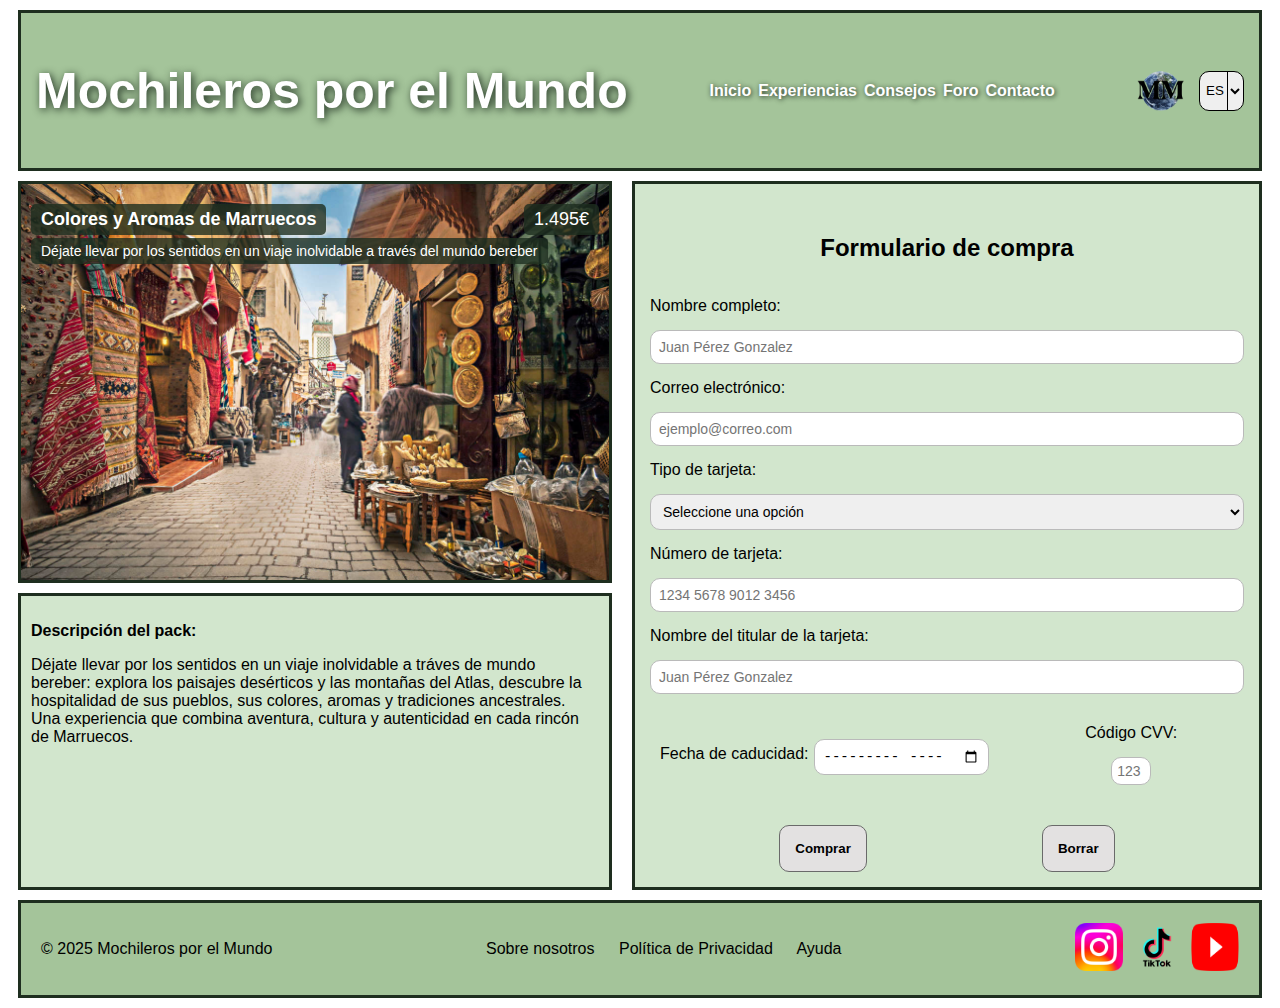
<file: version-c-marruecos.html>
<!DOCTYPE html>
<html lang="es-ES">
<head>
    <link rel="icon" type="image/x-icon" href="imagenes/icono.png">
    <meta charset="UTF-8">
    <meta name="viewport" content="width=device-width, initial-scale=1.0">
    <title>Mochileros por el Mundo</title>
    <!--vincular el archivo CSS-->
    <link rel="stylesheet" href="styles/style-c.css">
    <link rel="stylesheet" href="styles/style-index-general.css">
</head>
<body>

    <!-- cabecera-->
     <header class="cabecera">
        <!-- nombre del sitio web -->
        <div class="nombre-web">
            <h1>Mochileros por el Mundo</h1>
        </div>
        <!-- menu de navegacion -->
        <nav class="menu-navegacion">
            <ul>
                <li><a href="#">Inicio</a></li>
                <li><a href="#">Experiencias</a></li>
                <li><a href="#">Consejos</a></li>
                <li><a href="#">Foro</a></li>
                <li><a href="#">Contacto</a></li>
            </ul>
        </nav>
        <!-- logo e idioma -->
        <div class="logo">
            <img src="imagenes/logo.png" alt="Logo Mochileros por el Mundo" class="logo-img">
            <select class="selector-idioma">
                <option>ES</option>
                <option>EN</option>
                <option>FR</option>
            </select>
        </div>
    </header>

    <!-- contenido principal -->
    <main class="contenedor-compra">
    <!-- columna izquierda -->
    <section class="pack-info">
        <div class="pack-intro">
            <div class="pack-imagen">
                <img src="imagenes/marruecos.jpg" alt="Marruecos">
                <div class="pack-header">
                    <h2>Colores y Aromas de Marruecos</h2>
                    <span class="precio">1.495€</span>
                </div>
                <p>Déjate llevar por los sentidos en un viaje inolvidable a través del mundo bereber</p>
            </div>      
        </div>

        <div class="pack-descripcion">
            <h3>Descripción del pack:</h3>
            <p>
                Déjate llevar por los sentidos en un viaje inolvidable a tráves de mundo bereber: explora los paisajes desérticos y las montañas
                del Atlas, descubre la hospitalidad de sus pueblos, sus colores, aromas y tradiciones ancestrales. Una experiencia que
                combina aventura, cultura y autenticidad en cada rincón de Marruecos.
            </p>
        </div>
    </section>

    <!--formulario/columna derecha-->
    <section class="formulario-compra">
        <h2>Formulario de compra</h2>
        <form action="#" method="post">
            <label for="nombre">Nombre completo:</label>
            <input type="text" id="nombre" name="nombre" placeholder="Juan Pérez Gonzalez">

            <label for="correo">Correo electrónico:</label>
            <input type="email" id="correo" name="correo" placeholder="ejemplo@correo.com" >

            <label for="tarjeta">Tipo de tarjeta:</label>
            <select id="tarjeta" name="tarjeta">
                <option value="" disabled selected>Seleccione una opción</option>
                <option value="visa">Visa</option>
                <option value="mastercard">MasterCard</option>
                <option value="american">American Express</option>
            </select>

            <label for="tarjeta-num">Número de tarjeta:</label>
            <input type="text" id="tarjeta-num" name="tarjeta-num" pattern="\d{13,19}" placeholder="1234 5678 9012 3456">

            <label for="titular">Nombre del titular de la tarjeta:</label>
            <input type="text" id="titular" name="titular" placeholder="Juan Pérez Gonzalez">

            <div class="fecha-cvv">
                <div class="fecha-caducidad">
                    <label for="fecha-caducidad">Fecha de caducidad:</label>
                    <input type="month" id="fecha-caducidad" name="fecha-caducidad">
                </div>
                <div class="cvv">
                    <label for="cvv">Código CVV:</label>
                    <input type="text" id="cvv" name="cvv" pattern="\d{3}" placeholder="123">
                </div>   
            </div>
    
            <div class="botones">
                <button type="submit">Comprar</button>
                <button type="reset">Borrar</button>
            </div>
        </form>
    </section>
</main>

    <footer class="pie-pagina">
        <div>
            &copy; 2025 Mochileros por el Mundo
        </div>
        <div>
            <a href="#">Sobre nosotros</a>
            <a href="#">Política de Privacidad</a>
            <a href="#">Ayuda</a>
        </div>
        <nav>
            <ul>
                <li><a href="https://www.instagram.com"><img src="imagenes/instagram.png" alt="Instagram"></a></li>
                <li><a href="https://www.tiktok.com"><img src="imagenes/tiktok.png" alt="TikTok"></a></li>
                <li><a href="https://www.youtube.com"><img src="imagenes/youtube.png" alt="YouTube"></a></li>
            </ul>
        </nav>
    </footer>

    <script src="script/restricciones-campos-c.js"></script>

</body>
</html>
</file>
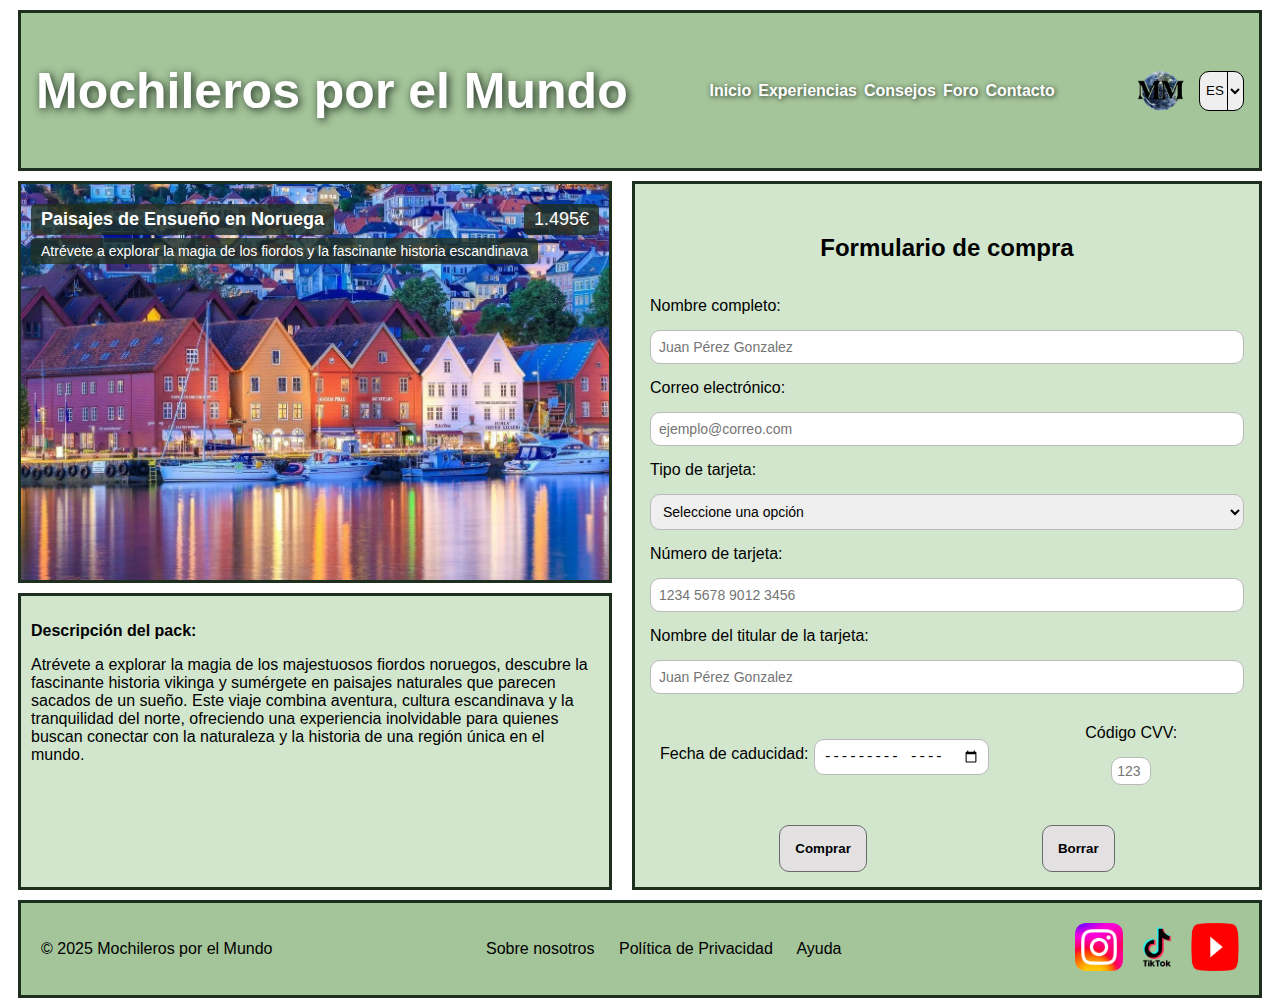
<file: version-c-noruega.html>
<!DOCTYPE html>
<html lang="es-ES">
<head>
    <link rel="icon" type="image/x-icon" href="imagenes/icono.png">
    <meta charset="UTF-8">
    <meta name="viewport" content="width=device-width, initial-scale=1.0">
    <title>Mochileros por el Mundo</title>
    <!--vincular el archivo CSS-->
    <link rel="stylesheet" href="styles/style-c.css">
    <link rel="stylesheet" href="styles/style-index-general.css">
</head>
<body>

    <!-- cabecera-->
     <header class="cabecera">
        <!-- nombre del sitio web -->
        <div class="nombre-web">
            <h1>Mochileros por el Mundo</h1>
        </div>
        <!-- menu de navegacion -->
        <nav class="menu-navegacion">
            <ul>
                <li><a href="#">Inicio</a></li>
                <li><a href="#">Experiencias</a></li>
                <li><a href="#">Consejos</a></li>
                <li><a href="#">Foro</a></li>
                <li><a href="#">Contacto</a></li>
            </ul>
        </nav>
        <!-- logo e idioma -->
        <div class="logo">
            <img src="imagenes/logo.png" alt="Logo Mochileros por el Mundo" class="logo-img">
            <select class="selector-idioma">
                <option>ES</option>
                <option>EN</option>
                <option>FR</option>
            </select>
        </div>
    </header>

    <!-- contenido principal -->
    <main class="contenedor-compra">
    <!-- columna izquierda -->
    <section class="pack-info">
        <div class="pack-intro">
            <div class="pack-imagen">
                <img src="imagenes/noruega.jpg" alt="Noruega">
                <div class="pack-header">
                    <h2>Paisajes de Ensueño en Noruega</h2>
                    <span class="precio">1.495€</span>
                </div>
                <p>Atrévete a explorar la magia de los fiordos y la fascinante historia escandinava</p>
            </div>      
        </div>

        <div class="pack-descripcion">
            <h3>Descripción del pack:</h3>
            <p>
                Atrévete a explorar la magia de los majestuosos fiordos noruegos, descubre la fascinante historia vikinga y
                sumérgete en paisajes naturales que parecen sacados de un sueño. Este viaje combina aventura, cultura escandinava y
                la tranquilidad del norte, ofreciendo una experiencia inolvidable para quienes buscan conectar con la naturaleza y la historia de una región única en el mundo.
            </p>
        </div>
    </section>

    <!--formulario/columna derecha-->
    <section class="formulario-compra">
        <h2>Formulario de compra</h2>
        <form action="#" method="post">
            <label for="nombre">Nombre completo:</label>
            <input type="text" id="nombre" name="nombre" placeholder="Juan Pérez Gonzalez">

            <label for="correo">Correo electrónico:</label>
            <input type="email" id="correo" name="correo" placeholder="ejemplo@correo.com">

            <label for="tarjeta">Tipo de tarjeta:</label>
            <select id="tarjeta" name="tarjeta">
                <option value="" disabled selected>Seleccione una opción</option>
                <option value="visa">Visa</option>
                <option value="mastercard">MasterCard</option>
                <option value="american">American Express</option>
            </select>

            <label for="tarjeta-num">Número de tarjeta:</label>
            <input type="text" id="tarjeta-num" name="tarjeta-num" pattern="\d{13,19}" placeholder="1234 5678 9012 3456">

            <label for="titular">Nombre del titular de la tarjeta:</label>
            <input type="text" id="titular" name="titular" placeholder="Juan Pérez Gonzalez">

            <div class="fecha-cvv">
                <div class="fecha-caducidad">
                    <label for="fecha-caducidad">Fecha de caducidad:</label>
                    <input type="month" id="fecha-caducidad" name="fecha-caducidad">
                </div>
                <div class="cvv">
                    <label for="cvv">Código CVV:</label>
                    <input type="text" id="cvv" name="cvv" pattern="\d{3}" placeholder="123">
                </div>
            </div>
    
            <div class="botones">
                <button type="submit">Comprar</button>
                <button type="reset">Borrar</button>
            </div>
        </form>
    </section>
</main>

    <footer class="pie-pagina">
        <div>
            &copy; 2025 Mochileros por el Mundo
        </div>
        <div>
            <a href="#">Sobre nosotros</a>
            <a href="#">Política de Privacidad</a>
            <a href="#">Ayuda</a>
        </div>
        <nav>
            <ul>
                <li><a href="https://www.instagram.com"><img src="imagenes/instagram.png" alt="Instagram"></a></li>
                <li><a href="https://www.tiktok.com"><img src="imagenes/tiktok.png" alt="TikTok"></a></li>
                <li><a href="https://www.youtube.com"><img src="imagenes/youtube.png" alt="YouTube"></a></li>
            </ul>
        </nav>
    </footer>

    <script src="script/restricciones-campos-c.js"></script>

</body>
</html>
</file>
<file: styles/style-index-general.css>
/*general*/
body {
  font-family: Arial, sans-serif;
}

.barra {
  border: none; /*quita borde por defecto*/
  border-top: 3px solid #1e2e1f; /*borde superior*/
  margin: 5px 70px; /*margen*/
}



/*index.html*/


/*cabecera*/
.cabecera {
  display: flex; /*activa flexbox para poner los elementos en fila*/
  justify-content: space-between; /*distribucion horizontal entre los elementos*/
  align-items: center; /*alineacion vertical de los elementos*/
  background-color: rgb(164, 196, 154); /*color de fondo*/
  border: 3px solid #1e2e1f; /*borde*/
  color: white; /*color letra*/
  margin: 10px; /*margen alrededor de la cabecera*/
  padding: 15px; /*espacio interno*/
  
}
/*nombre del sitio web*/
.nombre-web {
  font-size: 25px; /*tamaño letra*/
  text-align: center; /*centra el texto horizontalmente*/
  font-weight: bold; /*negrita*/
  text-shadow: 2px 2px 8px #1e2e1f; /*sombra del texto*/
}
/*menu de navegacion*/
.menu-navegacion ul {
  font-size: 16px; /*tamaño letra*/
  list-style: none; /*quita los puntos de la lista*/
  display: flex; /*activa flexbox para poner las opciones en fila*/
  gap: 7px; /*separacion horizontal entre las opciones*/
  text-align: center; /*centra el texto horizontalmente*/
  margin: 0;  /*quita espacio por defecto*/
  padding: 0; /*quita espacio por defecto*/
}
.menu-navegacion a {
  color: #fff; /*color letra*/
  text-shadow: 1px 1px 5px #1e2e1f; /*sombra del texto*/
  text-decoration: none; /*quita subrayado*/
  font-weight: bold; /*negrita*/
  transition: color 0.3s; /*transicion para hover*/
}
.menu-navegacion a:hover {
  color: #a52a2a; /*color al pasar el raton*/
}
/*logo e idioma*/
.logo {
  display: flex; /*activa flexbox para poner los elementos en fila*/
  text-align: right; /*alinea a la derecha*/
  gap: 15px; /*separacion horizontal entre los elementos*/
  height: 40px; /*altura del logo*/
  width: auto; /*ancho automatico*/
}
.selector-idioma {
  padding: 2px; /*espacio interno*/
  border-radius: 10px; /*redondeado*/
  border: 1.2px solid #000000; /*borde*/
  cursor: pointer; /*cambia el cursor al pasar por encima*/
  /*linea vertical*/
  background-image: linear-gradient(#000000, #000000); /*linea vertical*/
  background-repeat: no-repeat; /*no repetir*/
  background-size: 1.2px 100%; /*ancho y alto de la linea*/
  background-position: right 15px center; /*posicion de la linea*/
}
/*cuerpo principal*/
.cuerpo-principal {
  display: flex; /*activa flexbox para poner las columnas en fila*/
  width: 100%;  /*ancho completo*/
}
/*contenedor izquierdo*/
.contenedor-izquierdo {
  flex: 2; /*ocupa el doble que el derecho, 2/3*/
  display: flex; /*activa flexbox para poner los elementos en columna*/
  flex-direction: column; /*organiza en columna*/
  margin: 10px; /*margen alrededor del contenedor*/
}
/*bloque superior*/
.bloque-superior {
  flex: 2; /*ocupa el doble que el inferior, 2/3*/
  display: flex; /*activa flexbox para poner los elementos en columna*/
  flex-direction: column; /*organiza en columna*/
  margin-bottom: 10px; /*margen por debajo*/
}
/*banner*/
.banner {
  position: relative; /*permite colocar texto encima*/
  text-align: center; /*centra el texto horizontalmente*/
  width: 100%; /*ancho completo*/
  height: 150px; /*altura del banner*/
  overflow: hidden; /*lo que sobra lo oculta*/
  border: 3px solid #1e2e1f; /*borde*/
  box-sizing: border-box; /*incluye el borde en el tamaño total*/
  margin-bottom: 10px;   /*margen por debajo*/
}
.banner h2 {
  position: absolute; /*para colocar el texto encima*/
  top: 35%; /*posicion para colocar el texto sobre la imagen*/
  left: 50%; /*posicion para colocar el texto sobre la imagen*/
  transform: translate(-50%, -50%); /*centra el texto*/
  font-size: 30px; /*tamaño letra*/
  color: white; /*color letra*/
  z-index: 2; /*poner encima de la imagen*/
  width: 100%; /*ancho completo*/
  text-shadow: 1px 1px 5px #1e2e1f; /*sombra del texto*/
}
.banner-img {
  width: 100%; /*ocupa todo el ancho del contenedor*/
  height: 150px; /*ocupa toda la altura*/
  object-fit: cover; /*mantiene la proporcion y recorta si sobresale*/
  z-index: 0; /*poner detras del texto*/
}

/*Pack viajes*/
.pack-viajes{
  border: 3px solid #1e2e1f; /*borde*/
  background-color: #d2e6cd; /*color de fondo*/
}

/*carrusel imagenes*/
.carrusel {
  position: relative; /*permite colocar elementos encima*/
  overflow: hidden; /*lo que sobra lo oculta*/
  height: 400px; /*altura del carrusel*/
  margin-top: 20px; /*margen por encima*/
  display: flex; /*activa flexbox para poner los elementos en columna*/
  align-items: center; /*centra verticalmente los elementos*/
  padding: 20px;  /*espacio interno*/
  margin-bottom: 10px; /*margen por debajo*/
}
.carrusel-h2 {
  text-align: center; /*centra el texto horizontalmente*/
  width: 100%; /*ancho completo*/
  margin-bottom: 10px; /*margen por debajo*/
}
.carrusel-imagenes {
  /*position: relative; permite colocar elementos encima*/
  display: flex; /*activa flexbox para poner los elementos en fila*/
  gap: 20px; /*separacion horizontal entre los elementos*/
  width: 100%; /*ancho completo*/
  justify-content: center; /*centra horizontalmente los elementos*/
  align-items: center; /*centra verticalmente los elementos*/
  overflow: hidden; /*lo que sobra lo oculta*/
}
.pack {
  background: rgb(164, 196, 154); /*color de fondo*/
  border: 1px solid rgb(164, 196, 154); /*borde*/
  border-radius: 10px; /*redondeado*/
  padding: 10px; /*espacio interno*/
  width: 235px; /*ancho del pack*/
  text-align: center; /*centra el texto horizontalmente*/
  display: none; /*oculto por defecto, se muestra con JS*/
  height: auto; /*alto automatico*/
}
.pack img {
  width: 100%; /*ocupa todo el ancho del contenedor*/
  height: 140px; /*altura fija*/
  border-radius: 10px; /*redondeado*/
  transition: 0.3s; /*transicion para hover*/
  overflow: hidden; /*lo que sobra lo oculta*/
}
.pack img:hover {
  transform: scale(1.05); /*zoom al pasar el raton*/
}
.pack-h3 {
  font-size: 18px; /*tamaño letra*/
  margin: 15px 0; /*margen arriba y abajo*/
}
.pack-descripcion-index {
  font-size: 16px; /*tamaño letra*/
  margin: 10px 0; /*margen arriba y abajo*/
}
.pack-dias {
  font-size: 14px; /*tamaño letra*/
  margin: 10px 0; /*margen arriba y abajo*/
  color: #1e2e1f; /*color letra*/
}

.precio-index {
  font-size: 18px; /*tamaño letra*/
  font-weight: bold; /*negrita*/
  color: #1e2e1f; /*color letra*/
}
/*boton comprar*/
.boton-comprar {
  margin: 10px 0; /*margen arriba y abajo*/
  padding: 5px 10px; /*espacio interno*/
  background-color: #1e2e1f; /*color de fondo*/
  border: none; /*quita borde*/
  color: white; /*color letra*/
  font-weight: bold; /*negrita*/
  border-radius: 10px; /*redondeado*/
  transition: 0.3s; /*transicion para hover*/
  cursor: pointer; /*cambia el cursor al pasar por encima*/
}
.boton-comprar:hover {
  background-color: #a52a2a; /*color al pasar el raton*/
}

/*bloque inferior (Experiencias)*/
.bloque-inferior {
  flex: 2; /*ocupa el doble que el superior, 2/3*/
  display: flex; /*activa flexbox para poner los elementos en columna*/
  flex-direction: column; /*organiza en columna*/
  border: 3px solid #1e2e1f; /*borde*/
  background-color: #d2e6cd; /*color de fondo*/
}
.bloque-inferior-h2 {
  text-align: center; /*centra el texto horizontalmente*/
  width: 100%; /*ancho completo*/
  padding-bottom: 15px; /*espacio interno por debajo*/
  padding-top: 10px; /*espacio interno por encima*/
}
.experiencias-1,
.experiencias-2 {
  position: relative; /*permite colocar elementos encima*/
  display: flex; /*activa flexbox para poner los elementos en fila*/
  gap: 20px; /*separacion horizontal entre los elementos*/
  align-items: center; /*centra verticalmente los elementos*/
  justify-content: center; /*centra horizontalmente los elementos*/
  width: 100%; /*ancho completo*/
  overflow: hidden; /*lo que sobra lo oculta*/
  padding-bottom: 20px; /*espacio interno por debajo*/
}

@media (min-width: 768px) {
  .experiencia-3, .experiencia-6 { /*pantalla portatil*/
    display: block;
  }
}

.experiencia-1, .experiencia-2, .experiencia-3,
.experiencia-4, .experiencia-5 , .experiencia-6 {
  background: rgb(164, 196, 154); /*color de fondo*/
  border: 1px solid rgb(164, 196, 154); /*borde*/
  border-radius: 10px; /*redondeado*/
  padding: 10px; /*espacio interno*/
  text-align: center; /*centra el texto horizontalmente*/
  width: 235px; /*ancho del pack*/
  height: 210px; /*alto fijo*/
}
.experiencia-1 h4, .experiencia-2 h4, .experiencia-3 h4,
.experiencia-4 h4, .experiencia-5 h4, .experiencia-6 h4 {
  margin: 5px; /*margen*/
}
.experiencia-1 img, .experiencia-2 img, .experiencia-3 img,
.experiencia-4 img, .experiencia-5 img, .experiencia-6 img {
  width: 90%; /*ocupa el 90% del ancho del contenedor*/
  height: 126px; /*altura fija*/
  border-radius: 10px; /*redondeado*/
  transition: 0.3s; /*transicion para hover*/
  overflow: hidden; /*lo que sobra lo oculta*/
}
.experiencia-1 img:hover, .experiencia-2 img:hover, .experiencia-3 img:hover,
.experiencia-4 img:hover, .experiencia-5 img:hover, .experiencia-6 img:hover {
  transform: scale(1.05); /*zoom al pasar el raton*/
}
.acciones {
  align-items: center; /*centra verticalmente los elementos*/
  justify-content: center; /*centra horizontalmente los elementos*/
  display: flex; /*activa flexbox para poner los elementos en fila*/
}
.boton-ver-mas {
  margin-right: 5px; /*margen a la derecha*/
  margin: 10px 0; /*margen arriba y abajo*/
  padding: 5px 10px; /*espacio interno*/
  background-color: #1e2e1f; /*color de fondo*/
  border: none; /*quita borde*/
  font-weight: bold; /*negrita*/
  border-radius: 10px; /*redondeado*/
  transition: 0.3s; /*transicion para hover*/
  text-decoration: none; /*quita subrayado*/
  color: white; /*color letra*/
  font-size: 13px; /*tamaño letra*/
}
.boton-ver-mas:hover {
  background-color: #a52a2a; /*color al pasar el raton*/
}
.boton-like {
  padding: 5px 10px; /*espacio interno*/
  margin: 10px 0; /*margen arriba y abajo*/
  margin-left: 5px; /*margen a la izquierda*/
  transition: 0.3s; /*transicion para hover*/
  text-decoration: none; /*quita subrayado*/
  font-size: 25px; /*tamaño letra*/
  color: #a52a2a; /*color letra*/
}
.boton-like:hover {
  transform: scale(1.5); /*zoom al pasar el raton*/
}


/*contenedor derecho*/
.contenedor-derecho {
  flex: 1; /*ocupa 1/3*/
  display: flex; /*activa flexbox para poner los elementos en columna*/
  background-color: #d2e6cd; /*color de fondo*/
  border: 3px solid #1e2e1f; /*borde*/
  margin: 10px; /*margen alrededor del contenedor*/
  flex-direction: column; /*organiza en columna*/
}
@media (min-width: 768px) { /*pantalla portatil*/
  .contenedor-derecho {
    position: sticky; /*permite que el contenedor se quede fijo al hacer scroll*/
    top: 0; /*distancia desde la parte superior*/
    align-self: flex-start; /*alinea al inicio del contenedor padre*/
    height: fit-content; /*ajusta la altura al contenido*/
    min-height: 100vh; /*para que ocupe hasta e final*/
  }
}

/*formulario de acceso*/
.formulario-acceso {
  padding: 15px; /*espacio interno*/
  display: flex; /*activa flexbox para poner los elementos en columna*/
  flex-direction: column; /*organiza en columna*/
}
.formulario-acceso label {
  display: block; /*para que ocupe toda la linea*/
  font-weight: bold; /*negrita*/
}
.formulario-acceso input[type="text"], .formulario-acceso input[type="password"] {
  width: 100%; /*ocupa todo el ancho del contenedor*/
  padding: 8px; /*espacio interno*/
  margin-bottom: 10px; /*margen por debajo*/
  border: 1px solid #bababa;  /*color borde*/
  border-radius: 10px; /*redondeado*/ 
  box-sizing: border-box; /*quita problemas de salida de margen*/
}
.checkbox {
  display: flex; /*activa flexbox para poner los elementos en fila*/
  align-items: center; /*centra verticalmente los elementos*/
  margin-top: 5px; /*margen por encima*/
  margin-bottom: 10px; /*margen por debajo*/
  font-size: 13px; /*tamaño letra*/
}
.checkbox label {
  font-weight: lighter; /*letra normal*/
  cursor: pointer; /*cambia el cursor al pasar por encima*/
}
.botones-formulario {
  display: flex; /*activa flexbox para poner los elementos en fila*/
  gap: 10px; /*separacion horizontal entre los elementos*/
  margin-bottom: 10px; /*margen por debajo*/
}
.boton-sesion,
.boton-registro {
  display: block; /*para que ocupe toda la linea*/
  width: 100%; /*ocupa todo el ancho del contenedor*/
  flex: 1; /*ocupa 1/3*/
  background-color: #e3e1e1; /*color de fondo*/
  border: 1.5px solid #6a6a6a; /*borde*/
  color: rgb(0, 0, 0); /*color letra*/
  font-weight: bold; /*negrita*/
  padding: 10px; /*espacio interno*/
  border-radius: 10px; /*redondeado*/
  transition: 0.3s; /*transicion para hover*/
  cursor: pointer; /*cambia el cursor al pasar por encima*/
}
.boton-sesion:hover, .boton-registro:hover {
  background-color: #a1a1a1; /*color al pasar el raton*/
} 

/* secciones laterales*/
.seccion-lateral {
  font-size: 18px; /*tamaño letra*/
  list-style: none; /*quita los puntos de la lista*/
  display: flex; /*activa flexbox para poner las opciones en columna*/
  text-align: left; /*alinea el texto a la izquierda*/
  padding: 15px; /*espacio interno*/
  display: flex; /*activa flexbox para poner los elementos en columna*/
  flex-direction: column; /*organiza en columna*/
}
.seccion-lateral ul {
  list-style: none; /*quita los puntos de la lista*/
  margin: 0; /*quita margen por defecto*/
  padding: 0; /*quita padding por defecto*/
}
.seccion-lateral h3 {
  text-align: left; /*alinea el texto a la izquierda*/
  width: 100%; /*ancho completo*/
  margin: 0; /*quita margen por defecto*/
  margin-bottom: 12px; /*margen por debajo*/
  padding: 0; /*quita padding por defecto*/
}
.seccion-lateral a {
  color: #000000;   /*color letra*/
  text-decoration: none;  /*quita subrayado*/
  padding-left: 15px;   /*espacio a la izquierda*/
  font-size: 16px;    /*tamaño letra*/
  display: block; /*para que ocupe toda la linea*/
  margin-bottom: 12px;    /*margen por debajo*/
}
.seccion-lateral a:hover {
  color: #a52a2a; /*color al pasar el raton*/
  font-weight: bold;  /*negrita*/
}

/*Pie de pagina*/
.pie-pagina {
  background-color: rgb(164, 196, 154); /*color de fondo*/
  display: flex; /*activa flexbox para poner los elementos en fila*/               
  justify-content: space-between; /*distribucion horizontal entre los elementos*/
  align-items: center;        /*alineacion vertical de los elementos*/
  padding: 20px 20px;        /*espacio interno arriba,abajo,izquierda y derecha*/
  margin: 10px; /*margen alrededor del pie de pagina*/
  border: 3px solid #1e2e1f;  /*borde*/
  font-size: 16px;       /*tamaño letra*/
}
/*enlaces*/
.pie-pagina div a {
  text-decoration: none;  /*quita subrayado*/
  color: inherit;   /*color letra*/
  margin-right: 20px;         /*margen a la derecha*/
}
.pie-pagina div a:hover {
  color: #a52a2a; /*color al pasar el raton*/
  font-weight: bold; /*negrita*/
}
/*redes */
.pie-pagina nav ul {
  list-style: none;        /*quita los puntos de la lista*/
  display: flex;           /*activa flexbox para poner los elementos en fila*/
  gap: 10px;              /*separacion horizontal entre los elementos*/
  margin: 0;              /*quita margen por defecto*/
  padding: 0;             /*quita padding por defecto*/
}
/*iconos*/
.pie-pagina nav img {
  width: 48px; /*ancho*/
  height: 48px; /*alto*/
}
.pie-pagina nav img:hover {
  transform: scale(1.25); /*efecto al pasar el raton*/
}


/*RESPONSIVE*/

@media (max-width: 600px) { /*MOVIL*/
   
  /*CABECERA*/
  .cabecera {
    flex-direction: column;   /*poner cabecera en columnas*/
    gap: 15px;                 /*espacio entre elementos*/
  }
  .nombre-web {
    font-size: 17px;  /*tamaño letra*/
    text-align: center;
  }
  .menu-navegacion ul {
    flex-direction: column;  /*menu en columna*/
    gap: 6px;                 /*espacio entre opciones*/
  }
  .selector-idioma {
    width: 50px; /*ancho del selector de idioma*/
    padding: 3px; /*espacio interno*/
  }
  .logo {
    height: auto;       /*altura auto*/ 
    margin-top: 15px;   /*margen para que se vea igual*/
  }
  .logo img {
    height: 30px;     /*tamano logo*/
  }
  .cuerpo-principal {
    flex-direction: column;  /*poner contenedores en columna*/
  }
  .contenedor-izquierdo, .contenedor-derecho {
    margin-top:0;          /*quita margen*/
  }
  .carrusel-imagenes {
    gap: 0; /*espacio entre packs*/
  }
  .flecha-izquierda, .flecha-derecha {
    cursor: pointer; /*cambia el cursor al pasar por encima*/
  }

  /*.experiencia-5 , .experiencia-6,
  .experiencia-3, .experiencia-2 {
    display: none;  
  }*/
  .experiencias-1, .experiencias-2 {
    flex-direction: column; /*poner experiencias en fila*/
  }

  /*VERSION-A.HTML*/
  .contenido-principal {
    margin: 10px;               /*margen*/
    padding: 10px;          /*espacio interno*/
  }
  .nombre-apellidos-forms,
  .email-forms,
  .usuario-forms {
      grid-template-columns: 1fr; /*una columna*/
  }
  .btn-datos {
      width: 50%;          /*tamaño boton*/
      padding: 10px;       /*espacio interno*/
  }

  .fecha-nacimiento-forms {
      display: block;          /*Para que la fecha de nacimiento y el input se quede uno encima de otro*/
}

  /*VERSION-C.HTML*/
  /*contenedor general*/
  .contenedor-compra {
      flex-direction: column;  /*en columna las dos secciones*/
      gap: 10px;                /*margen de 10px entre secciones*/
  }
  /*pack y formulario*/
  .pack-info,
  .formulario-compra {
      flex: 1 1 100%;  /*cada columna usa todo el ancho y se adapta a flex*/
  }
  /*titulo y precio*/
  .pack-header {
      gap: 12px;
      top: 5%;        /*posicion arriba respecto imagen*/
      left: 5%;       /*posicion izquierda respecto imagen*/
      right: 5%;      /*posicion derecha respecto imagen*/
  }
  .pack-header h2,
  .precio {
      font-size: 16px;      /*tamaño texto*/
      padding: 3px 3px;     /*espaciado interno header y precio*/
  }
  /*subtexto sobre la imagen*/
  .pack-intro p {
      font-size: 12px;    /*tamaño letra*/
      padding: 3px 6px;     /*espacio interno*/
      top: 20%;             /*posicion arriba respecto imagen*/
      left: 5%;           /*posicion izquierda respecto imagen*/
      right: 5%;           /*posicion derecha respecto imagen*/
  }
  /*inputs de fecha y CVV*/
  .fecha-cvv {
      flex-direction: column;  /*en columna el bloque de fecha y cvv*/
      gap: 30px;                /*espacio entre fecha y cvv*/
  }
  .cvv input {
      width: 40%;             /*tamano input cvv*/
  }
  /*botones*/
  .botones {
      flex-direction: column;   /*botones en columnas*/
      gap: 10px;                 /*espacio entre botones*/
  }
  
  /*PIE PAGINA*/
  .pie-pagina {
    flex-direction: column;     /*secciones en columna*/
    text-align: center;       /*centrar*/
    gap: 15px;                /* espacio entre secciones*/
  }
  /*enlaces*/
  .pie-pagina div a {
    display: block;           /*enlaces en vertical*/
    margin: 5px 0;            /*espacio entre enlaces*/
  }
  /*redes*/
  .pie-pagina nav ul {
    gap: 30px;                /*espacio entre iconos */
  }
  .pie-pagina nav img {
    width: 36px;   /*ancho icono*/
    height: 36px;  /*alto icono*/
  }

}

@media (max-width: 768px) and (min-width:600px){ /*tablet*/
  .carrusel-imagenes {
    gap: 10px; /*espacio entre packs*/
  }

  .exp {
    flex-direction: row; /*poner experiencias en fila*/
    display: flex;
  }
  .experiencias-1, .experiencias-2 {
    flex-direction: column; /*poner experiencias en columna*/
    width: 50%; /*cada experiencia ocupa la mitad del contenedor*/
    display: flex; /*activa flexbox*/
  }

  .cuerpo-principal {
    flex-direction: column;  /*poner contenedores en columna*/
  }
  .contenedor-izquierdo, .contenedor-derecho {
    margin-top:0;          /*quita margen*/
  }


  /*CABECERA*/
    .cabecera {
    flex-direction: column;   /*poner cabecera en columnas*/
    gap: 15px;                 /*espacio entre elementos*/
  }
  .nombre-web {
    font-size: 17px;  /*tamaño letra*/
  }
  .menu-navegacion ul {
    flex-direction: row;  /*menu en fila*/
    gap: 9px;                 /*espacio entre opciones*/
  }
  .selector-idioma {
    width: 50px; /*ancho del selector de idioma*/
    padding: 3px; /*espacio interno*/
  }
  .logo {
    height: auto;       /*altura auto*/ 
    margin-top: 15px;   /*margen para que se vea igual*/
  }
  .logo img {
    height: 30px;     /*tamano logo*/
  }

  /*PIE PAGINA*/
  .pie-pagina {
    flex-direction: column;     /*secciones en columna*/
    text-align: center;       /*centrar*/
    gap: 15px;                /* espacio entre secciones*/
  }
  /*enlaces*/
  .pie-pagina div a {
    display: block;           /*enlaces en vertical*/
    margin: 5px 0;            /*espacio entre enlaces*/
  }
  /*redes*/
  .pie-pagina nav ul {
    gap: 30px;                /*espacio entre iconos */
  }
  .pie-pagina nav img {
    width: 36px;    /*ancho icono*/
    height: 36px;   /*alto icono*/
  }

  /*version-a.html*/
  .contenido-principal {
    margin: 10px;               /*margen*/
    padding: 10px;          /*espacio interno*/
  }

  /*version-c*/
  /*contenedor general*/
  .contenedor-compra {
      flex-direction: column;  /*en columna las dos secciones*/
      gap: 10px;                /*margen de 10px entre secciones*/
  }
  /*pack y formulario*/
  .pack-info,
  .formulario-compra {
      flex: 1 1 100%;  /*cada columna usa todo el ancho y se adapta a flex*/
  }
  /*titulo y precio*/
  .pack-header {
      top: 5%;        /*posicion arriba respecto imagen*/
      left: 5%;       /*posicion izquierda respecto imagen*/
      right: 5%;      /*posicion derecha respecto imagen*/
  }
  .pack-header h2,
  .precio {
      font-size: 16px;      /*tamaño texto*/
      padding: 3px 3px;     /*espaciado interno header y precio*/
  }
  /*subtexto sobre la imagen*/
  .pack-intro p {
      font-size: 12px;    /*tamaño letra*/
      padding: 3px 6px;     /*espacio interno*/
      top: 15%;             /*posicion arriba respecto imagen*/
      left: 5%;           /*posicion izquierda respecto imagen*/
      
  }
  /*inputs de fecha y CVV*/
  .fecha-cvv {
      flex-direction: column;  /*en columna el bloque de fecha y cvv*/
      gap: 30px;                /*espacio entre fecha y cvv*/
  }
  .cvv input {
      width: 40%;             /*tanaño input cvv*/
  }
  /*botones*/
  .botones {
      flex-direction: column;   /*botones en columnas*/
      gap: 10px;                 /*espacio entre botones*/
  }
  .botones button {
      width: 100%;        /*ocupa todo el contenedor*/
      padding: 10px;       /*espacio interno botones*/
  }
}
</file>
<file: styles/style-a.css>
.contenido-principal {
  background-color: #d2e6cd; /*color de fondo*/
  border: 3px solid #1e2e1f; /*borde*/
  margin: 10px auto; /*margen arriba y abajo, centrado horizontalmente*/
  max-width: 800px; /*ancho maximo*/
  padding: 70px; /*espacio interno*/
}

.forms-nuevos {
  text-align: center; /*centra el texto horizontalmente*/
  margin: 15px; /*margen alrededor*/
  font-weight: bold; /*negrita*/
}

.nombre-apellidos-forms,
.email-forms,
.usuario-forms {
  font-weight: bold; /*negrita*/
  display: grid; /*activa grid para poner los elementos en filas y columnas*/
  grid-template-columns: auto 1fr auto 1fr; /*columnas*/
  gap: 5px; /*separacion entre filas y columnas*/
  align-items: center; /*centra verticalmente los elementos*/
  justify-content: center; /*centra horizontalmente los elementos*/
  padding: 10px; /*espacio interno*/
  margin: 50px 0; /*separacion entre filas*/
}
.campo {
  display: contents; /*para los elementos hijos*/
}
.campo label {
  text-align: left; /*alinea el texto a la izquierda*/
  font-size: 16px; /*tamaño letra*/
}
.campo input {
  width: auto; /*ancho automatico*/ 
  padding: 8px; /*espacio interno*/
  margin-top: 5px;  /*margen por encima*/
  box-sizing: border-box; /*quita problemas de salida de margen*/
  border: 1px solid #bababa; /*color borde*/
  border-radius: 10px; /*redondeado*/
}
.fecha-nacimiento-forms{
  font-weight: bold; /*negrita*/
  display: grid; /*activa grid para poner los elementos en filas y columnas*/
  grid-template-columns: auto 1fr; /*columnas*/
  gap: 5px; /*separacion entre filas y columnas*/
  align-items: center; /*centra verticalmente los elementos*/
  justify-content: center; /*centra horizontalmente los elementos*/
  padding: 10px; /*espacio interno*/
  margin: 0 auto; /*margen arriba y abajo, centrado horizontalmente*/
  width: fit-content; /*ajusta el ancho al contenido*/
}
#fecha-nacimiento {
  width: auto; /*ancho automatico*/
  padding: 8px; /*espacio interno*/
  margin-top: 5px; /*margen por encima*/
  box-sizing: border-box; /*quita problemas de salida de margen*/
  border: 1px solid #bababa; /*color borde*/
  border-radius: 10px; /*redondeado*/
  cursor: pointer; /*cambia el cursor al pasar por encima*/
}
.imagen-forms {
  font-weight: bold; /*negrita*/
  display: flex; /*activa flexbox para poner los elementos en fila*/
  margin: 20px auto; /*margen arriba y abajo, centrado horizontalmente*/
  align-items: center; /*centra verticalmente los elementos*/
  justify-content: center; /*centra horizontalmente los elementos*/
  padding: 10px; /*espacio interno*/
  position: relative; /*para posicionar el input de archivo*/
}
.imagen-forms input[type="file"] {
  position: absolute; /*posicion absoluta*/
  opacity: 0; /*oculto*/
  width: 30%; /*ancho*/
  height: 100%; /*alto*/
  cursor: pointer; /*cambia el cursor al pasar por encima*/
}
.imagen-forms label[for="imagen"] {
  background-color: white; /*color de fondo*/
  padding: 10px; /*espacio interno*/
  border-radius: 10px; /*redondeado*/
  font-weight: bold; /*negrita*/
  transition: 0.3s; /*transicion para hover*/
  border: 1px solid #bababa; /*color borde*/
  border-radius: 10px; /*redondeado*/
}
.imagen-forms label[for="imagen"]:hover {
  background-color: #e3e1e1; /*color al pasar el raton*/
}
.terminos-priv {
  display: flex; /*activa flexbox para poner los elementos en fila*/
  justify-content: center; /*centra horizontalmente los elementos*/
  gap: 5px; /*separacion entre elementos*/
  font-size: 14px; /*tamaño de letra*/
  padding: 10px; /*espacio interno*/
}
.terminos-priv label {
  cursor: pointer; /*cambia el cursor al pasar por encima*/
}
.btn-datos {
  display: block; /*para que ocupe toda la linea*/
  width: 30%; /*ocupa el 30% del contenedor*/
  margin-left: auto; /*centra el boton*/
  margin-right: auto; /*centra el boton*/
  margin-top: 15px; /*margen por encima*/
  justify-content: center; /*centra horizontalmente los elementos*/
  background-color: #e3e1e1; /*color de fondo*/
  border: 1.5px solid #6a6a6a; /*borde*/
  color: rgb(0, 0, 0); /*color letra*/
  font-weight: bold; /*negrita*/
  padding: 10px; /*espacio interno*/
  border-radius: 10px; /*redondeado*/
  transition: 0.3s; /*transicion para hover*/
  cursor: pointer; /*cambia el cursor al pasar por encima*/
}
.btn-datos:hover {
  background-color: #a1a1a1; /*color al pasar el raton*/
}
.btn-datos:disabled {
  background-color: #c8c8c8; /*color de fondo*/
  border-color: #6a6a6a; /*color borde*/
  cursor: not-allowed; /*cambia el cursor*/
  opacity: 0.5; /*opacidad*/
}
.btn-datos:disabled:hover {
  background-color: #c8c8c8; /*color de fondo*/
  transform: none; /*sin transformacion*/
}
.info-archivo {
  font-size: 14px; /*tamaño letra*/
  color: #000000ff; /*color letra*/
  margin-top: 10px; /*margen por encima*/
  text-align: center; /*centra el texto horizontalmente*/
  width: 100%; /*ocupa todo el ancho del contenedor*/
  font-weight: lighter; /*letra fina*/
}
</file>
<file: styles/style-b.css>
.usuario-b {
  padding: 15px;  /*espacio interno*/
  display: flex;  /*activa flexbox para poner los elementos en columna*/
  flex-direction: column;   /*organiza en columna*/
}
.usuario-nombre {
  margin: 0;    /*quita margen por defecto*/
  margin-bottom: 10px;    /*margen por debajo*/
  font-size: 19px;    /*tamaño letra*/
}
.usuario-h3 {
  margin: 0;  /*quita margen por defecto*/
  margin-bottom: 10px;    /*margen por debajo*/
}
.usuario-info {
  gap: 25px;  /*separacion horizontal entre los elementos*/
  display: flex; /*activa flexbox para poner los elementos en fila*/
}
.icono-usuario {  
  width: 100px; /*ancho*/
  height: 100px;  /*alto*/
  margin-bottom: 0px; /*margen por debajo*/
}
.cerrar-sesion {
  display: block; /*para que ocupe toda la linea*/
  width: 100%;  /*ocupa todo el ancho del contenedor*/
  height: fit-content;  /*ajusta la altura al contenido*/
  align-self: center; /*centra el boton*/
  background-color: #e3e1e1;  /*color de fondo*/
  border: 1.5px solid #6a6a6a;  /*borde*/
  color: rgb(0, 0, 0);  /*color letra*/
  font-weight: bold;  /*negrita*/
  padding: 10px;  /*espacio interno*/
  border-radius: 10px;  /*redondeado*/
  transition: 0.3s; /*transicion para hover*/
  cursor: pointer;  /*cambia el cursor al pasar por encima*/
}
.cerrar-sesion:hover {
  background-color: #a1a1a1;  /*color al pasar el raton*/
}

.busqueda {
  padding: 5px 15px;  /*espacio interno*/
  display: flex;  /*activa flexbox para poner los elementos en columna*/
  flex-direction: column;  /*organiza en columna*/
}
.filtros {
  margin-bottom: 10px;  /*margen por debajo*/
  font-size: 16px;  /*tamaño letra*/
  display: grid;  /*activa grid para poner los elementos en filas y columnas*/
  grid-template-columns: repeat(3, 1fr);  /*3 columnas de igual tamaño*/
  gap: 8px; /*separacion entre filas y columnas*/
}
.filtros label {
  cursor: pointer; /*cambia el cursor al pasar por encima*/
}
.barra-busqueda {
  position: relative; /*para colocar el icono dentro del input*/
  display: inline-block;  /*para que el contenedor se ajuste al contenido*/
  gap: 5px; /*separacion horizontal entre los elementos*/
  margin-top: 10px;  /*margen por encima*/
  margin-bottom: 10px;  /*margen por debajo*/
}
.barra-busqueda input {
  padding: 8px 10px 8px 35px; /*espacio para el icono*/
  border: 1px solid #bababa; /*color borde*/
  border-radius: 10px; /*redondeado*/
}
.barra-busqueda img {
  margin-top: 1.5px; /*margen por encima*/
  width: 20px; /*ancho*/
  height: 20px; /*alto*/
  position: absolute; /*para colocar el icono dentro del input*/
  left: 8px; /*posicion horizontal*/
  top: 40%; /*posicion vertical*/
  transform: translateY(-50%); /*centra verticalmente*/
  pointer-events: none; /*para que no interfiera con el input*/
}
.consejo {
  position: relative; /*para colocar el boton dentro del input*/
  box-sizing: border-box; /*incluye el borde en el tamaño total*/
  display: inline-block; /*para que el contenedor se ajuste al contenido*/
  gap: 5px; /*separacion horizontal entre los elementos*/
  margin-top: 10px; /*margen por encima*/
  margin-bottom: 10px; /*margen por debajo*/
}
.input-busqueda {
  border: 1px solid #bababa; /*color borde*/
  border-radius: 10px; /*redondeado*/
  padding: 8px; /*espacio interno*/
  width: fit-content; /*ajusta el ancho al contenido*/
}
.consejo input{
  border: 1px solid #bababa; /*color borde*/
  border-radius: 10px; /*redondeado*/
  padding: 8px; /*espacio interno*/
}
.consejo button{
  background-color: #e3e1e1; /*color de fondo*/
  border: 1.5px solid #6a6a6a; /*color borde*/
  color: rgb(0, 0, 0); /*color letra*/
  font-weight: bold; /*negrita*/
  padding: 8px; /*espacio interno*/
  border-radius: 10px; /*redondeado*/
  transition: 0.3s; /*transicion para hover*/
  margin-left: 10px; /*margen a la izquierda*/
  align-self: flex-end; /*alinea el boton a la derecha*/
  cursor: pointer; /*cambia el cursor al pasar por encima*/
}
.consejo button:hover {
  background-color: #a1a1a1; /*color al pasar el raton*/
}


/*calendario*/
.calendario {
  width: 100px; /*ancho del calendario*/
  border-collapse: collapse; /*quita espacio entre celdas*/
  background: white; /*color de fondo*/
  overflow: hidden; /*lo que sobra lo oculta*/
  align-self: center;   /*centra el calendario*/
  margin: 15px auto 20px auto;  /*margen arriba, derecha, abajo e izquierda*/
  font-size: 14px; /*tamaño letra*/
}

/*calendario mes*/
.calendario th {
  color: black; /*color letra*/
  background: rgb(164, 196, 154); /*color de fondo*/
  font-weight: bold; /*negrita*/
  border: 2px solid #1e2e1f; /*borde*/
  border-right: none; /*quita borde derecho*/
  border-left: none; /*quita borde izquierdo*/
}

/*calendario celdas*/
.calendario td {
  padding: 4px; /*espacio interno*/
  height: 10px; /*altura fija*/
  vertical-align: top; /*alineacion vertical arriba*/
  text-align: right; /*alineacion horizontal derecha*/
}
.calendario td.especial {
  background: rgb(164, 196, 154); /*color de fondo*/
  border-radius: 50%; /*redondeado*/
  font-weight: bold; /*negrita*/
}
.calendario td.especial:hover {
  background: rgb(143, 163, 137); /*color al pasar el raton*/
}

/*bordes calendario*/
.calendario td:nth-child(7) {
  border-right: 2px solid #1e2e1f; /*borde derecho*/
  color: #a52a2a; /*color letra*/
}
.calendario td:nth-child(6) {
  color: #a52a2a; /*color letra*/
}
.calendario td:nth-child(1) {
  border-left: 2px solid #1e2e1f; /*borde izquierdo*/
}
.calendario tr:last-child td {
  border-bottom: 2px solid #1e2e1f; /*borde inferior*/
}
.calendario th:first-child {
  border-left: 2px solid #1e2e1f; /*borde izquierdo*/
}
.calendario th:last-child {
  border-right: 2px solid #1e2e1f; /*borde derecho*/
}

/*calendario efecto con el raton*/
.calendario td:hover {
  background: #d4d4d4;
  border-radius: 50%; /*redondeado*/
}

/*modal de cierre de sesion y parte de consejos */
.modal-overlay{
  position: fixed; /*fija en la pantalla*/
  inset: 0; /*ocupa toda la pantalla*/
  display: flex; /*activa flexbox*/
  align-items: center; /*centra verticalmente*/
  justify-content: center; /*centra horizontalmente*/
  background: rgba(0,0,0,0.5); /*fondo semitransparente*/
  z-index: 9999; /*por encima de todo*/
}
.modal-confirm{
  background: #fff; /*color de fondo*/
  padding: 20px; /*espacio interno*/
  border-radius: 6px; /*redondeado*/
  max-width: 320px; /*ancho maximo*/
  width: 90%; /*ancho relativo*/
  text-align: center; /*centra el texto*/
  box-shadow: 0 6px 18px rgba(0,0,0,0.15); /*sombra*/
}
.modal-actions{
  margin-top: 12px; /*margen por encima*/
  display: flex; /*activa flexbox*/
  gap: 8px; /*separacion entre botones*/
  justify-content: center; /*centra los botones*/
}
.modal-actions button{
  padding: 8px 12px; /*espacio interno*/
  cursor: pointer; /*cambia el cursor al pasar por encima*/
  border: none; /*quita el borde*/
}
.modal-confirmar{
  font-weight: bold; /*negrita*/
  background: rgb(164, 196, 154); /*color de fondo*/
  color: #000000; /*color letra*/
  border-radius: 4px; /*redondeado*/
}
.modal-cancelar{
  background: #e0e0e0; /*color de fondo*/
  border-radius: 4px; /*redondeado*/
}
/*modal de consejos*/
.modal-advice .modal-title{
  margin: 0 0 8px 0; /*margen arriba, derecha, abajo e izquierda*/
  font-size: 18px; /*tamaño letra*/
  font-weight: bold; /*negrita*/
}
.modal-advice .modal-text{
  text-align: left; /*alineacion izquierda*/
  line-height: 1.4; /*interlineado*/
  max-height: 45vh; /*altura maxima*/
  overflow-y: auto; /*scroll vertical si es necesario*/
}
.modal-advice .modal-close{
  background: rgb(164, 196, 154); /*color de fondo*/
  font-weight: bold; /*letra en negrita*/
  border-radius: 4px; /*redondeado*/
  border: none; /*sin borde*/
  padding: 8px 12px; /*espacio interno*/
  cursor: pointer; /*cambia el cursor al pasar por encima*/
}

.lista-consejos a {
  display: inline-block;  /*bloque en linea*/
  max-width: 100%;       /*ancho maximo al 100% del contenedor*/
  white-space: normal;     /*permite saltos de linea normales*/
  word-break: break-word;  /*rompe las palabras largas si no caben*/
  overflow-wrap: anywhere; /*fuerza el ajuste de texto dentro del ancho*/
}
</file>
<file: styles/style-c.css>
/*contenedor general*/
.contenedor-compra {
  display: flex;                      /*activa flexbox para poner las columnas en fila*/
  justify-content: space-between;    /*distribucion horizontal entre las dos columnas*/
  align-items: stretch;              /*alinea las columnas para que lleguen hasta el final verticalmente*/
  margin: 10px;                     /*espacio alrededor del contenedor*/
  gap: 20px;                        /*separación entre columnas*/
}

/*columna izquierda*/
.pack-info {
  flex: 1;                /*ocupa el 50 por ciento de la fila*/
  display: flex;  /*activa flexbox para poner los elementos en columna*/
  flex-direction: column; /*columnas*/
}

/*primer recuadro de columna izquierda*/
.pack-intro {
  border: 3px solid #1e2e1f;      /*bordeado del primer recuadro*/
  margin-bottom: 10px;              /*margen externo por debajo respecto al segundo recuadro*/

}
/*título y precio*/
.pack-header {
  position: absolute;     /*para colocar el texto encima*/
  z-index: 2;       /*poner encima de la imagen*/
  top: 5%;      /*posicion para colocar el texto sobre la imagen*/
  left: 10px;     /*posicion para colocar el texto sobre la imagen*/
  right: 10px;     /*posicion para colocar el texto sobre la imagen*/
  display: flex;                    /*activa flexbox para poner titulo y en precio en fila*/
  justify-content: space-between;   /*pone los botones en los lados*/
  
}
/*titulo y precio */
.pack-header h2, .precio {
  font-size: 18px;         /*tamano de letra*/
  margin: 0;                /*elimina margen*/
  padding: 5px 10px;            /*espacio interno arriba,abajo e izquierda y derecha*/
  background-color: rgba(30,46,31,0.8); /*color de fondo*/
  color: white;           /*color letra*/
  border-radius: 5px;       /*redondeado*/
}

/*subtexto del titulo del pack*/
.pack-intro p {
  position: absolute;    /*para colocar el texto encima*/
  z-index: 2;         /*pone encima de la imagen*/
  top: 10%;           /*posicion para colocar el texto sobre la imagen*/
  left: 10px;          /*posicion para colocar el texto sobre la imagen*/
  display: inline;        /*para que se comporte como un texto*/
  font-size: 14px;          /*tanaño de letra 14*/
  padding: 5px 10px;        /*espacio interno arriba,derecha,abajo,izquierda*/
  background-color: rgba(30,46,31,0.8);     /*color de fondo*/
  color: white;               /*color letra*/
  border-radius: 5px;         /*redondeado*/
}

/*imagen*/
.pack-imagen {
  position: relative;   /*permite colocar texto encima*/
  width: 100%;          /*ocupa el ancho del contenedor*/
  height: 100%;        /*ocupa el alto del contenedor*/
  overflow: hidden;     /*lo que sobra lo oculta*/
}
.pack-imagen img {
  width: 100%;          /*ocupa todo el ancho del contenedor*/
  height: 100%;         /*ocupa toda la altura*/
  object-fit: cover;    /*mantiene la proporcion y recorta si sobresale */
}

/*segundo recuadro de columna izquierda*/
/*descripcion del pack */
.pack-descripcion {
  border: 3px solid #1e2e1f;      /*bordeado de contenedor*/
  padding: 10px;                  /*margen interno 10px*/
  background-color: #d2e6cd;    /*color de fondo*/
  margin: 0px;                    /*quita un margen que sin motivo aparecio*/
}
/*subtitulo de descripcion */
.pack-descripcion h3 {
  font-size: 16px;          /*tamaño texto*/
  margin-bottom: 5px;        /*margen externo por debajo del texto*/
}
@media (min-width: 768px) {
  .pack-descripcion {
    flex-grow: 1; /*llega hasta el final del contenedor*/
  }
}

/*columna derecha: formulario de compra*/
.formulario-compra {
  flex: 1;                        /*ocupa el 50 por ciento de la fila*/
  border: 3px solid #1e2e1f;      /*bordeado de formulario*/
  background-color: #d2e6cd;      /*color de fondo*/
  padding:15px;                     /*marge interno 15px*/
}
/*titulo*/
.formulario-compra h2 {
  text-align: center;         /*centra el titulo horizontalmente*/
  padding: 15px;            /*espacio interno alrededor del titulo*/
}
/*formulario*/
.formulario-compra form {
  display: flex;              /*activa flexbox para organizar los elementos*/
  flex-direction: column;       /*organiza en columna*/
  gap: 15px;                /*espacio vertical entre los elementos del formulario*/
}
/*inputs de formulario*/
.formulario-compra input,
.formulario-compra select {
  padding: 8px;                  /*espacio interno dentro de los inputs y selects*/
  font-size: 14px;               /*tanaño de letra*/
  width: 100%;                  /*ocupa todo el ancho del contenedor*/
  border: 1px solid #bababa;      /*color borde*/
  border-radius: 10px;        /*redondeado*/
  box-sizing: border-box;   /*quita problemas de salida de margen*/
}
/*selector de tipo de tarjeta*/
#tarjeta {
  cursor: pointer; /*cambia el cursor al pasar por encima*/
}
/*fecha de caducidad y cvv*/
.fecha-cvv {
  display: flex;      /*organiza los elementos en fila*/
  gap: 20px;         /*espacio horizontal*/
  margin: 15px 0;     /*espacio arriba y abajo del contenedor*/
}
.fecha-caducidad{
  display: grid; /*activa grid para poner los elementos en filas y columnas*/
  grid-template-columns: auto 1fr; /*columnas*/
  gap: 5px; /*separacion entre filas y columnas*/
  align-items: center; /*centra verticalmente los elementos*/
  justify-content: center; /*centra horizontalmente los elementos*/
  padding: 10px; /*espacio interno*/
  margin: 0 auto; /*margen arriba y abajo, centrado horizontalmente*/
  width: fit-content; /*ajusta el ancho al contenido*/
  position: relative; /*para posicionar placeholder visual*/
}
#fecha-caducidad {
  width: auto; /*ancho automatico*/
  padding: 8px; /*espacio interno*/
  margin-top: 5px; /*margen por encima*/
  box-sizing: border-box; /*quita problemas de salida de margen*/
  border: 1px solid #bababa; /*color borde*/
  border-radius: 10px; /*redondeado*/
  cursor: pointer; /*cambia el cursor al pasar por encima*/
}
.cvv {
  display: flex;              /*activa flexbox*/
  flex-direction: column;       /*pone el label arriba y el input debajo*/
  gap: 15px;                   /*espacio entre label e input*/
  align-items: center;  /*centra horizontalmente el label e input*/
  flex: 1;            /*hace que ocupen el mismo ancho dentro del contenedor*/
}
/*contenedor MM AA*/
.input-fecha {
  display: flex;      /*activa flexbox para poner inputs en fila*/
  flex-direction: row;    /*organiza los inputs en fila horizontal*/
  gap: 5px;               /*espacio entre inputs y barra*/
  align-items: center;    /*alinea verticalmente los elementos*/
}
/*inputs de fecha */
.input-fecha input {
  display: inline-block;      /*lo pone como bloques en linea*/
  width: 50px;             /*ancho de cada input de fecha*/
  text-align: center;       /*centra el texto*/
  padding: 5px;               /*espacio interno*/
}
/*barra*/
.input-fecha span {
  display: inline-block;    /*para que se mantenga en la misma linea*/
  font-weight: bold;       /*barra negrita*/
}
/*cvv*/
.cvv input {
  width: 40px;         /*ancho input*/
  padding: 5px;        /*espacio interno*/
}
/*botones*/
.botones {
  display: flex;            /*activa flexbox para poner botones en fila*/
  justify-content: center;  /*centra los botones*/
  gap: 175px;                /*separacion horizontal entre botones*/
  margin-top: 10px;         /*espacio de 10 px arriba de los botones*/
}
.botones button {
  background-color: #e3e1e1;      /*color de fondo de los botones*/
  border: 1.5px solid #6a6a6a;    /*borde de los botones*/
  color: rgb(0, 0, 0);            /*negro el texto de cada boton*/
  font-weight: bold;                /*negrita en el texto*/ 
  padding: 15px;                    /*espacio interno de 15 px en los botones*/
  border-radius: 10px;              /*redondeado de botones*/
  transition: 0.3s;                 /*transicion para hover*/
  cursor: pointer;                  /*cambia el cursor al pasar por encima*/
}
.botones button:hover {
  background-color: #a1a1a1;      /*color al pasar al raton*/
}
</file>
